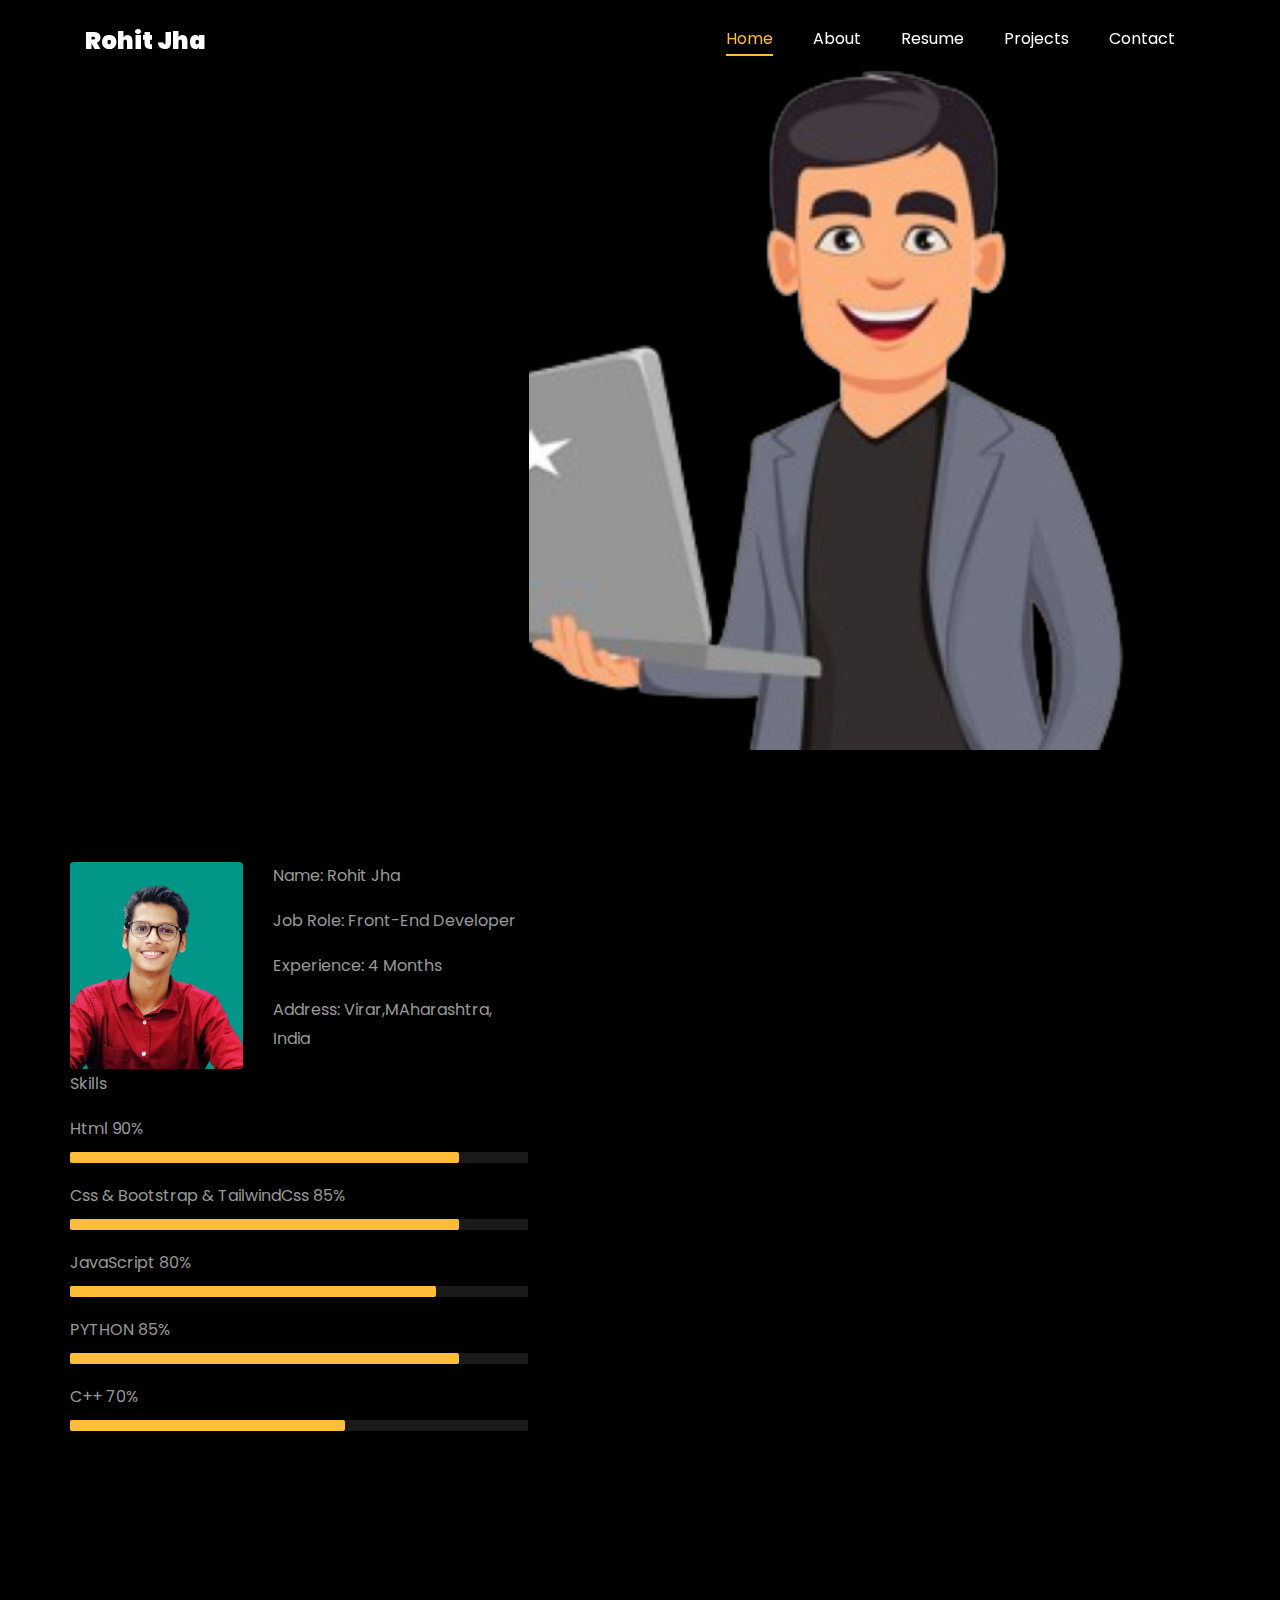
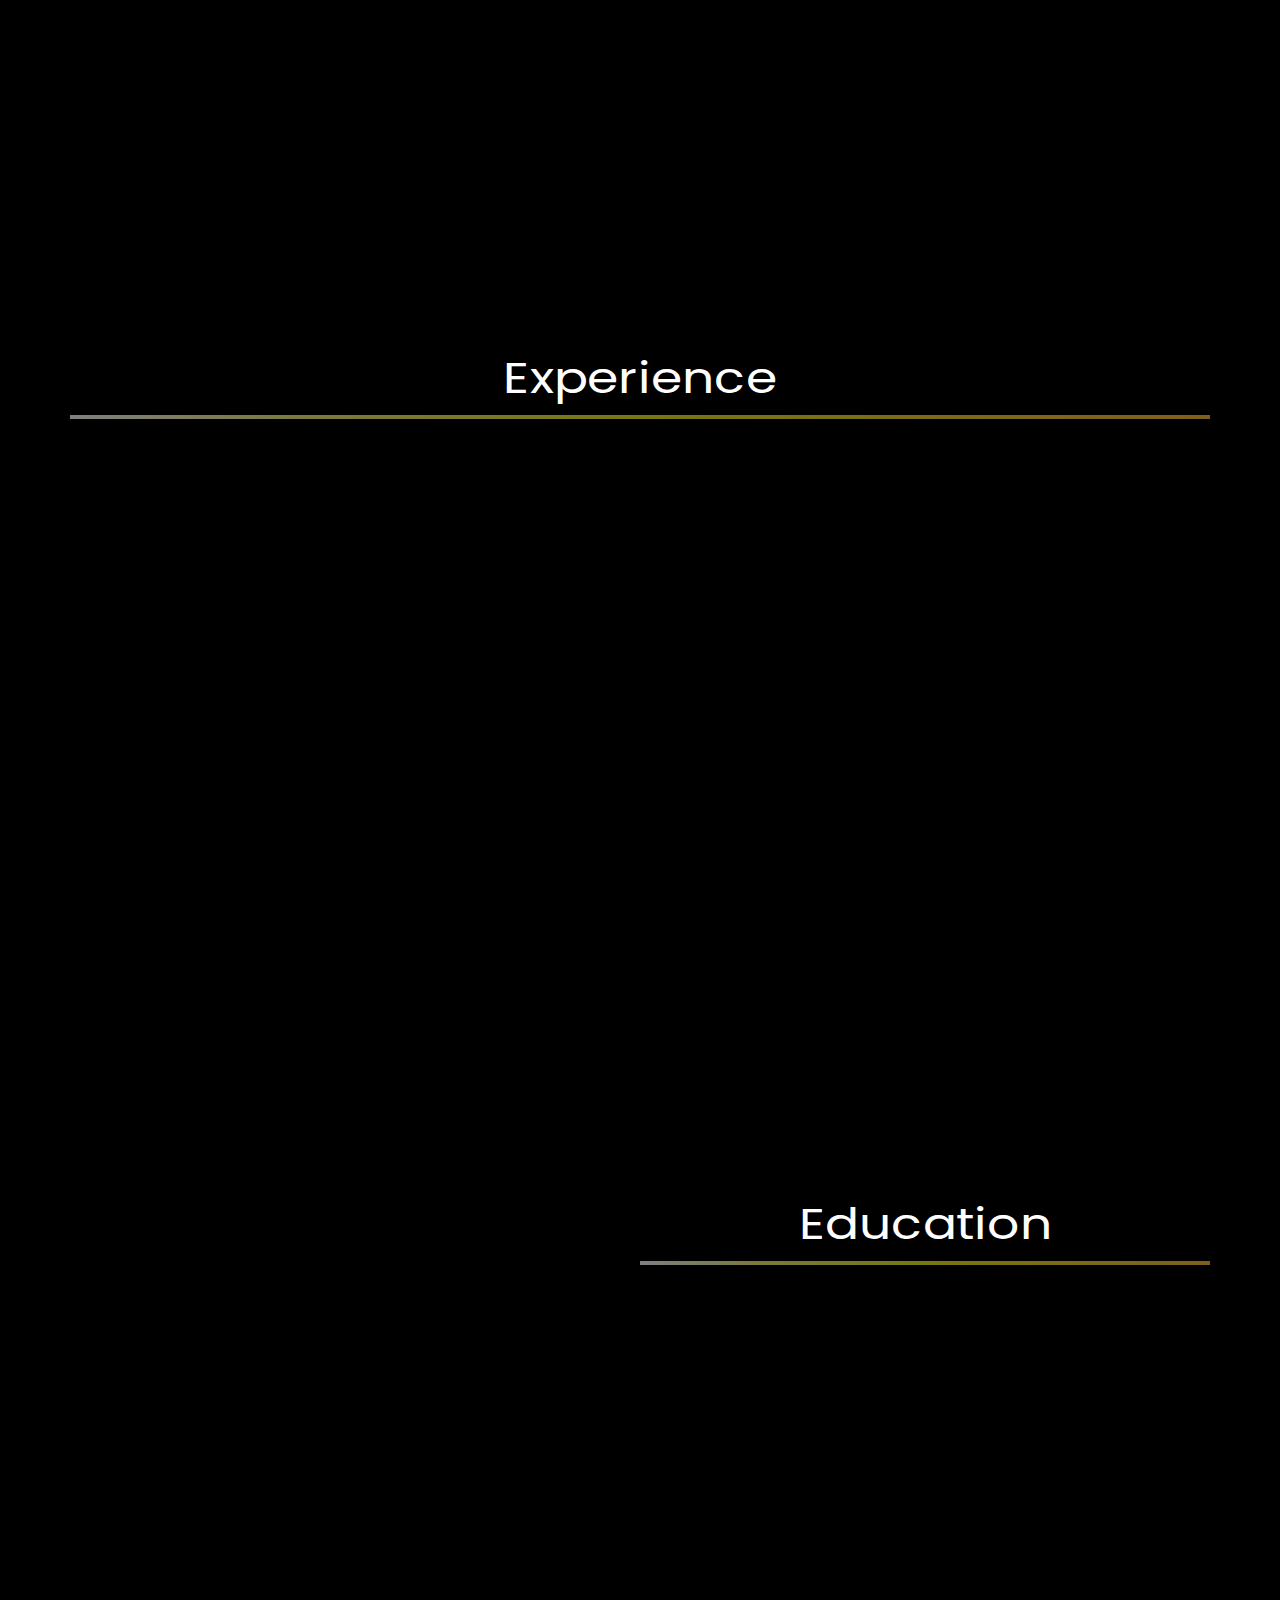
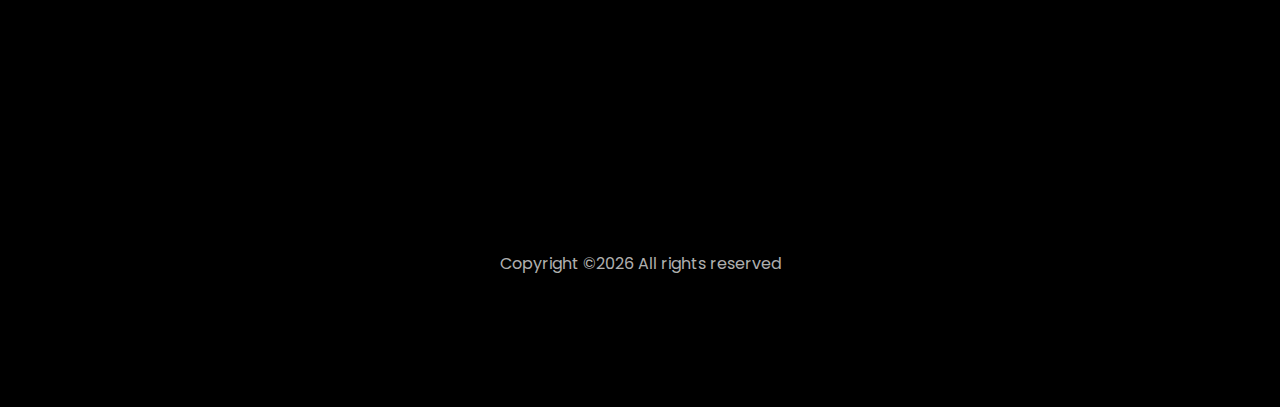
<file: index.html>
<!DOCTYPE html>
<html lang="en">
  <head>
    <title>Rohit Jha Portfolio</title>
    <meta charset="utf-8">
    <meta name="viewport" content="width=device-width, initial-scale=1, shrink-to-fit=no">
    
    <link href="https://fonts.googleapis.com/css?family=Poppins:100,200,300,400,500,600,700,800,900" rel="stylesheet">

    <link rel="stylesheet" href="css/open-iconic-bootstrap.min.css">
    <link rel="stylesheet" href="css/animate.css">
    
    <link rel="stylesheet" href="css/owl.carousel.min.css">
    <link rel="stylesheet" href="css/owl.theme.default.min.css">
    <link rel="stylesheet" href="css/magnific-popup.css">

    <link rel="stylesheet" href="css/aos.css">

    <link rel="stylesheet" href="css/ionicons.min.css">
    
    <link rel="stylesheet" href="css/flaticon.css">
    <link rel="stylesheet" href="css/icomoon.css">
    <link rel="stylesheet" href="css/style.css">



<style>

/*======================================
//--//-->   ABOUT
======================================*/

.about-mf .box-shadow-full {
  padding-top: 4rem;
  padding-bottom: 4rem;
}

.about-mf .about-img {
  margin-bottom: 2rem;
}

.about-mf .about-img img {
  margin-left: 10px;
}


.skill-mf .progress {
  /* background-color: #cde1f8; */
  margin: .5rem 0 1.2rem 0;
  border-radius: 0;
  height: .7rem;
}

.skill-mf .progress .progress-bar {
  height: .7rem;
  background-color: #ffbd39;
}


/* Animation styles */
#typing-animation {
  position: relative;
  font-size: 30px;
  font-weight: bold;
  color: rgb(255, 255, 255);
  overflow: hidden;
  white-space: nowrap;
  animation: typing 3s steps(20, end) infinite;
}

#typing-animation:before {
  content: "";
  /* position: absolute; */
  top: 0;
  left: 0;
  width: 0;
  height: 100%;
  background-color: #ccc;
  animation: typing-cursor 0.5s ease-in-out infinite;
}

@keyframes typing {
  from {
    width: 0;
  }
  to {
    width: 100%;
  }
}

@keyframes typing-cursor {
  from {
    width: 5px;
  }
  to {
    width: 0;
  }
}


/* project image zoom effect */

.zoom-effect {
  overflow: hidden;
  transition: transform 0.3s ease-out;
}

.zoom-effect:hover {
  transform: scale(1.1);
}


</style>


  </head>
  <body data-spy="scroll" data-target=".site-navbar-target" data-offset="300">
	  
	  
    <nav class="navbar navbar-expand-lg navbar-dark ftco_navbar ftco-navbar-light site-navbar-target" id="ftco-navbar">
	    <div class="container">
	      <a class="navbar-brand" href="index.html">Rohit Jha</a>
	      <button class="navbar-toggler js-fh5co-nav-toggle fh5co-nav-toggle" type="button" data-toggle="collapse" data-target="#ftco-nav" aria-controls="ftco-nav" aria-expanded="false" aria-label="Toggle navigation">
	        <span class="oi oi-menu"></span> Menu
	      </button>

	      <div class="collapse navbar-collapse" id="ftco-nav">
	        <ul class="navbar-nav nav ml-auto">
	          <li class="nav-item"><a href="#home-section" class="nav-link"><span>Home</span></a></li>
	          <li class="nav-item"><a href="#about-section" class="nav-link"><span>About</span></a></li>
	          <li class="nav-item"><a href="#resume-section" class="nav-link"><span>Resume</span></a></li>
	          <li class="nav-item"><a href="#project-section" class="nav-link"><span>Projects</span></a></li>
	          <li class="nav-item"><a href="#contact-section" class="nav-link"><span>Contact</span></a></li>
	        </ul>
	      </div>
	    </div>
	  </nav>
	  <section id="home-section" class="hero">
		  <div class="home-slider  owl-carousel">
	       <div class="slider-item ">
	      	<div class="overlay"></div>
	         <div class="container">
	          <div class="row d-md-flex no-gutters slider-text align-items-end justify-content-end" data-scrollax-parent="true">
	          	<div class="one-third js-fullheight order-md-last img" style="background-image:url(images/bg_1.png);">
	          	 <div class="overlay"></div>
	          	</div>
		          <div class="one-forth d-flex  align-items-center ftco-animate" data-scrollax=" properties: { translateY: '70%' }">
		          	<div class="text">
		          		<span class="subheading">Hello!</span>
			            <h1 class="mb-4 mt-3">I'm <span>Rohit Jha</span></h1>

						<!-- Element to contain animated typing -->
						<span id="typing-animation"></span>

						<script>

						// Initialize the typing animation
						const typingAnimationElement = document.getElementById('typing-animation');

						// Create an array of typing text
						const typingTexts = [
						'Student ',
						'Front-End Developer  ',
						// 'Teacher   ',
						];

						// Create a function to display the typing animation for a given text
						function playTypingAnimation(text) {
						// Loop through each character and add it to the element
						for (let i = 0; i < text.length; i++) {
							setTimeout(() => {
							typingAnimationElement.textContent += text[i];
							}, i * 200); // Increase the delay to slow down the typing animation
						}

						// Once the animation is complete, reset the text and start over
						setTimeout(() => {
							typingAnimationElement.textContent = '';
							playTypingAnimation(typingTexts[(typingTexts.indexOf(text) + 1) % typingTexts.length]);
						}, text.length * 200);
						}

						// Start the typing animation loop
						playTypingAnimation(typingTexts[0]);

						</script>

						<br>
						<br>
			            <h2>A Front-End Developer</h2>
						<!-- <h2 class="d-flex" style="margin-bottom: 0">With over 5 years of experience</h2> -->
						<!-- <br> -->
			            <!-- <p><a href="https://www.youtube.com/@RishabhMishraOfficial" class="btn btn-primary py-3 px-4">YouTube</a>  -->
							<a href="https://github.com/RJ7281" class="btn btn-white btn-outline-white py-3 px-4">My works</a></p>
		            </div>
		          </div>
	        	</div>
	        </div>
	      </div>
		</div>
    </section>



    <section class="ftco-about img ftco-section ftco-no-pb" id="about-section">
    	<div class="container">
			<div class="row">
				<div class="row d-flex align-items-stretch">
				<!-- <div class="row d-flex"> -->
					<div class="col-md-6 col-lg-5 d-flex">
						<div class="img-about img d-flex align-items-stretch">
							<div class="overlay">
								<div class="row">
									<div class="col-sm-6 col-md-5">
									  <div class="about-img">
										<img src="images/about-me.png" class="img-fluid rounded b-shadow-a" alt="">
									  </div>
									</div>
									<!-- Details next to profile image -->
									<div class="col-sm-6 col-md-7">
									  <div class="about-info">
										<p><span class="title-s">Name: </span> <span>Rohit Jha</span></p>
										<p><span class="title-s">Job Role: </span> <span>Front-End Developer</span></p>
										<p><span class="title-s">Experience: </span> <span> 4 Months</span></p>
										<p><span class="title-s">Address: </span> <span>Virar,MAharashtra, India</span></p>
									  </div>
									</div>
								  </div>

								<div class="skill-mf">
									<p class="title-s">Skills</p>
									<span>Html</span> <span class="pull-right">90%</span>
									<div class="progress">
										<div class="progress-bar" role="progressbar" style="width: 85%;" aria-valuenow="95" aria-valuemin="0"
											aria-valuemax="100"></div>
									</div>
									<span>Css & Bootstrap & TailwindCss</span> <span class="pull-right">85%</span>
									<div class="progress">
										<div class="progress-bar" role="progressbar" style="width: 85%;" aria-valuenow="95" aria-valuemin="0"
											aria-valuemax="100"></div>
									</div>
									<span>JavaScript</span> <span class="pull-right">80%</span>
									<div class="progress">
										<div class="progress-bar" role="progressbar" style="width: 80%;" aria-valuenow="95" aria-valuemin="0"
											aria-valuemax="100"></div>
									</div>
									<!-- <span>React</span> <span class="pull-right">70%</span>
									<div class="progress">
										<div class="progress-bar" role="progressbar" style="width: 70%;" aria-valuenow="95" aria-valuemin="0"
											aria-valuemax="100"></div>
									</div>
									<span>Nodejs</span> <span class="pull-right">70%</span>
									<div class="progress">
										<div class="progress-bar" role="progressbar" style="width: 70%;" aria-valuenow="95" aria-valuemin="0"
											aria-valuemax="100"></div>
									</div> -->
									
									<span>PYTHON</span> <span class="pull-right">85%</span>
									<div class="progress">
										<div class="progress-bar" role="progressbar" style="width: 85%" aria-valuenow="85" aria-valuemin="0"
											aria-valuemax="100"></div>
									</div>
									
									<span>C++</span> <span class="pull-right">70%</span>
									<div class="progress">
										<div class="progress-bar" role="progressbar" style="width: 60%" aria-valuenow="90" aria-valuemin="0"
											aria-valuemax="100"></div>
									</div>
									
									<!-- <span>Statistical Analysis</span> <span class="pull-right">85%</span>
									<div class="progress">
										<div class="progress-bar" role="progressbar" style="width: 85%" aria-valuenow="85" aria-valuemin="0"
											aria-valuemax="100"></div>
									</div> -->
									
									<!-- <span>Machine Learning</span> <span class="pull-right">80%</span>
									<div class="progress">
										<div class="progress-bar" role="progressbar" style="width: 80%" aria-valuenow="80" aria-valuemin="0"
											aria-valuemax="100"></div>
									</div> -->
								</div>
							</div>
						</div>
					</div>
					
					<div class="col-md-6 col-lg-7 pl-lg-5 pb-5">
						<div class="row justify-content-start pb-3">
							<div class="col-md-12 heading-section ftco-animate">
								
								<h1 class="big">About</h1>
								<h2 class="mb-4">About Me</h2>
								
								<p>I am a final year Computer Science student with a passion for leveraging technology to solve real-world problems. Throughout my academic journey, I've developed a strong foundation in programming languages such as Python, Html,Css,JavaScript, and C++, along with a keen understanding of data structures and algorithms and React and Nodejs.</p>
								<ul class="about-info mt-4 px-md-0 px-2">
									<li class="d-flex"><span>Profile:</span> <span>Front-End developed</span></li>
									<li class="d-flex"><span>Domain:</span> <span>Web-Development . Software Development</span></li>
									<li class="d-flex"><span>Education:</span> <span>Bachelor of Science In Computer Science</span></li>
									<li class="d-flex"><span>Language:</span> <span>English, Hindi , Marathi</span></li>
									<li class="d-flex"><span>Other Tools:</span> <span>Visual Study Code, Git &Github</span></li>
									<li class="d-flex"><span>Other Skills:</span> <span>Frameworks and Libraries,Version control ,React,Node. js,WPO; SEO</span></li>
									<li class="d-flex"><span>Interest:</span> <span>Bike Riding, Cricket, Teaching</span></li>
									
								</ul>
							</div>
						</div>


						<div class="counter-wrap ftco-animate d-flex mt-md-3">
							<div class="text">
								<p class="mb-4">
									<span class="number" data-number="20">0</span> <span>+</span>
									<span>&nbsp; Projects completed</span>
								</p>
								
							</div>
						</div>
					</div>
				</div>
			</div>
		</div>
    </section>



	
    <section class="ftco-section ftco-no-pb" id="resume-section">
    	<div class="container">
    		<div class="row justify-content-center pb-5">
          <div class="col-md-10 heading-section text-center ftco-animate">
          	<h1 class="big big-2">Resume</h1>
            <h2 class="mb-4">Resume</h2>
        <p> A Front-End Developer with entry-level experience specializing in Web-Development,Ui design,Html,and JavaScript and Adapt at identifying opportunities to enhance Front-End Design to improve the UX and Back-end to ensure website perform correctly </p>
          </div>
        </div>

		<div class="row">
			<h1 class="big-4">Experience</h1>
			<div class="underline"></div>
		</div>
		<br>
		
		<div class="row">
				<div class="col-md-6">
					<div class="resume-wrap ftco-animate">
						<span class="date">April 2024 -Current</span>
						<h2>Web Developer Intern</h2>
						<span class="position">">NULLCLASS EDTECH PRIVATE LIMITED</span>
						<p class="mt-4">BWS Was established in 2018 by a passionate team of freelancers primarily as a Web Development company . 
							<ul>
								<li>Business Web Solutions, we take pride in providing high-quality website design and development services to small businesses and shop owners in tier-2 and tier-3 cities.</li>
								<li>Developed time series forecasting models to predict sales and optimize marketing budgets, got model performance of 92%.</li>
								<li>Designed and executed A/B tests, performed rigorous statistical analysis. Led to 20% MoM increase in the conversion rate.</li>
							</ul>
						</p>
					</div>
					
				</div>
		
				<div class="col-md-6">
					<div class="resume-wrap ftco-animate">
						<span class="date"> 27FEB 2024  - 27MAR 2024</span>
						<h2> Front-End Developer</h2>
						<span class="position">Techplement</span>
						<p class="mt-4">Techplement is a Software Development and Services Company. 
							<ul>
								<li>Techplement is to deliver exceptional technology solutions that exceed expectations and catalyze success for our clients.</li>
								<li>Techplement Provide All Exclusive Services To Our Clients like Software Development, website Development, Cloud Compounding.</li>
								<li>Techplement vision is to be at the forefront of technological innovation, driving positive change and transforming the way businesses operate.</li>
							</ul>
						</p>
					</div>
					
<!-- 	<div class="col-md-6">
					<div class="resume-wrap ftco-animate">
						<span class="date">2023 December-2024 March</span>
						<h2>Full-stack Developer Intern</h2>
						<span class="position">Business Web Solutions</span>
						<p class="mt-4">BWS Was established in 2018 by a passionate team of freelancers primarily as a Web Development company . 
							<ul>
								<li>Business Web Solutions, we take pride in providing high-quality website design and development services to small businesses and shop owners in tier-2 and tier-3 cities.</li>
								<li>Developed time series forecasting models to predict sales and optimize marketing budgets, got model performance of 92%.</li>
								<li>Designed and executed A/B tests, performed rigorous statistical analysis. Led to 20% MoM increase in the conversion rate.</li>
							</ul>
						</p>
					</div>
					
				</div> -->

			
			<div class="col-md-6 text-center  ftco-animate">
				<p><a href="#" class="btn btn-primary   py-4 px-5">Intership Certifacte</a></p>
			</div>
		<br>
		<br>
<div class="row">
			<h1 class="big-4">Education</h1>
			<div class="underline"></div>
		</div>
		<br>
		
			<div class="row">
    			<div class="col-md-6">
    				<div class="resume-wrap ftco-animate">
    					<span class="date">2021-2024</span>
    					<h2>Bachelor of Computer Science</h2>
    					<span class="position">Sangai International University</span>
    					<p class="mt-4">Grade: First class distinction.</p>
    				</div>
    			</div>

    			<div class="col-md-6">
    				<div class="resume-wrap ftco-animate">
    					<span class="date">2018-2020</span>
    					<h2>Diploma in Pharmacy</h2>
    					<span class="position">Shree Krishna College Of Pharmacy</span>
    					<p class="mt-4">Grade: First class distinction.</p>
    				</div>
				</div>
    		</div>
    			<div class="col-md-6">
    				<div class="resume-wrap ftco-animate">
    					<span class="date">2015-2017</span>
    					<h2>Higher Secondary School in Computer Science</h2>
    					<span class="position">R.D National College</span>
    					<p class="mt-4">Grade: Second class distinction.</p>
    				</div>
				</div>
    		</div>

    		<div class="row justify-content-center mt-5">
    			<div class="col-md-6 text-center ftco-animate">

    			</div>
    		</div>
    	</div>
    </section>


	  <div class="col-md-6 text-center ftco-animate">
		<p><a href="#" class="btn btn-primary  py-4 px-5">Download CV</a></p>
	</div>
<!-- 
   
	  <div class="ftco-section ftco-hireme img margin-top" style="background-image: url(images/bg_1.jpg)">
			<!-- <div class="container"> -->
				<div class="row justify-content-center">
					<div class="col-md-7 ftco-animate text-center">
						<h2>Projects on<span> Github  </span> </h2>
						
						<br>
						<p><a href="https://github.com/RJ7281" class="btn btn-primary py-3 px-5">GitHub</a></p>
						</div>
					</div>
				</div>
			<!-- </div> -->
		</div>
	</section>



    <section class="ftco-section contact-section ftco-no-pb" id="contact-section">
      <div class="container">
      	<div class="row justify-content-center mb-5 pb-3">
          <div class="col-md-7 heading-section text-center ftco-animate">
            <h1 class="big big-2">Contact</h1>
            <h2 class="mb-4">Contact Me</h2>
            <p>Below are the details to reach out to me!</p>
          </div>
        </div>

        <div class="row d-flex contact-info mb-5">
          <div class="col-md-6 col-lg-3 d-flex ftco-animate">
          	<div class="align-self-stretch box p-4 text-center">
          		<div class="icon d-flex align-items-center justify-content-center">
          			<span class="icon-map-signs"></span>
          		</div>
          		<h3 class="mb-4">Address</h3>
	            <p>Virar,MAharashtra, India</p>
	          </div>
          </div>
          <div class="col-md-6 col-lg-3 d-flex ftco-animate">
          	<div class="align-self-stretch box p-4 text-center">
          		<div class="icon d-flex align-items-center justify-content-center">
          			<span class="icon-phone2"></span>
          		</div>
          		<h3 class="mb-4">Contact Number</h3>
	            <p><a href="Mob://8767997515">+91 8767997515</a></p>
	          </div>
          </div>
          <div class="col-md-6 col-lg-3 d-flex ftco-animate">
          	<div class="align-self-stretch box p-4 text-center">
          		<div class="icon d-flex align-items-center justify-content-center">
          			<span class="icon-paper-plane"></span>
          		</div>
          		<h3 class="mb-4">Email Address</h3>
	            <p><a href="rkjha7281@gmail.com">rkjha7281@gmail.com</a></p>
	          </div>
          </div>
          <div class="col-md-6 col-lg-3 d-flex ftco-animate">
          	<div class="align-self-stretch box p-4 text-center">
          		<div class="icon d-flex align-items-center justify-content-center">
          			<span class="icon-globe"></span>
          		</div>
          		<h3 class="mb-4">Download Resume</h3>
	            <p><a href="#">resumelink</a></p>
	          </div>
          </div>

		  <div class="container">
			<br>
			<br>
			<div class="row justify-content-center">
				<div class="col-md-7 ftco-animate text-center">
					<h2>Have a<span> Question?  </span> <a href="contact.html" class="btn btn-primary py-3 px-5">Click Here</a> </h2>
				</div>
			</div>
				<br>
					<ul class="ftco-footer-social list-unstyled d-flex justify-content-center align-items-center mb-0">
					  <!-- <li class="ftco-animate normal-txt">Find me on  </li>
					  <li class="ftco-animate"><a href="https://www.youtube.com/@RishabhMishraOfficial"><span class="icon-youtube"></span></a></li> -->
					  <li class="ftco-animate"><a href="www.linkedin.com/in/rohit-jha7281/"><span class="icon-linkedin"></span></a></li>  
					  <li class="ftco-animate"><a href="https://twitter.com/rishabhnmishra"><span class="icon-twitter"></span></a></li>
					  <!-- <li class="ftco-animate"><a href="https://twitter.com/rishabhnmishra"><span class="icon-facebook"></span></a></li>
				      <li class="ftco-animate"><a href="https://www.instagram.com/rishabhnmishra/"><span class="icon-instagram"></span></a></li> -->
					</ul>
				<br>
		   </div>
   </div>
 </section>


 
	
    <footer class="ftco-footer ftco-section">
		<div class="container">
		  <div class="row">
			<div class="col-md-12 text-center">
  
			  <p><!-- Link back to Colorlib can't be removed. Template is licensed under CC BY 3.0. -->
	Copyright &copy;<script>document.write(new Date().getFullYear());</script> All rights reserved 
	<!-- Link back to Colorlib can't be removed. Template is licensed under CC BY 3.0. --></p>
			</div>
		  </div>
		</div>
	  </footer>


  <!-- loader -->
  <div id="ftco-loader" class="show fullscreen"><svg class="circular" width="48px" height="48px"><circle class="path-bg" cx="24" cy="24" r="22" fill="none" stroke-width="4" stroke="#eeeeee"/><circle class="path" cx="24" cy="24" r="22" fill="none" stroke-width="4" stroke-miterlimit="10" stroke="#F96D00"/></svg></div>


  <script src="js/jquery.min.js"></script>
  <script src="js/jquery-migrate-3.0.1.min.js"></script>
  <script src="js/popper.min.js"></script>
  <script src="js/bootstrap.min.js"></script>
  <script src="js/jquery.easing.1.3.js"></script>
  <script src="js/jquery.waypoints.min.js"></script>
  <script src="js/jquery.stellar.min.js"></script>
  <script src="js/owl.carousel.min.js"></script>
  <script src="js/jquery.magnific-popup.min.js"></script>
  <script src="js/aos.js"></script>
  <script src="js/jquery.animateNumber.min.js"></script>
  <script src="js/scrollax.min.js"></script>
  
  <script src="js/main.js"></script>
    
  </body>
</html>
</file>
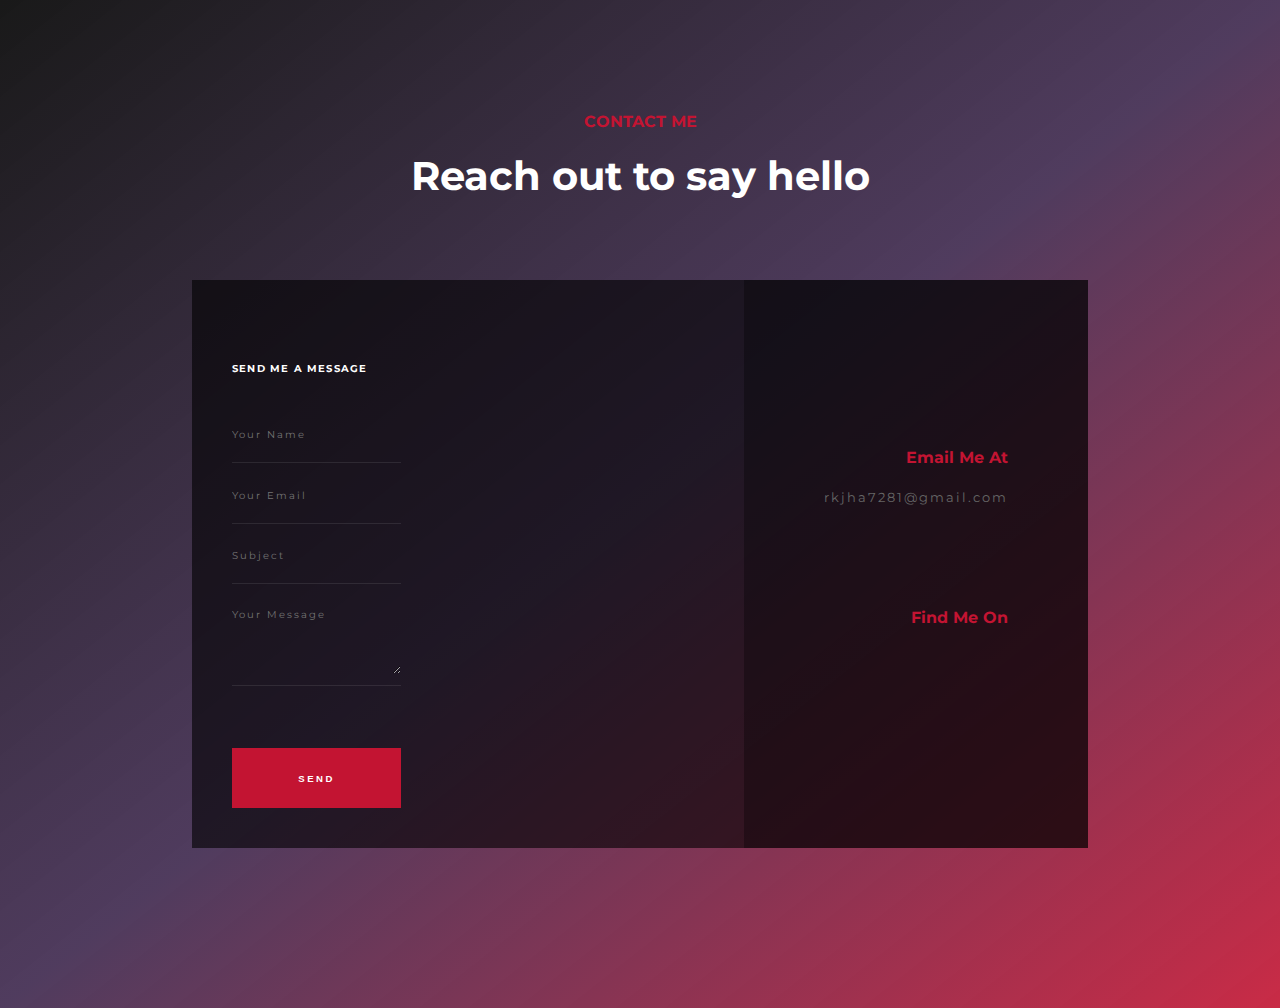
<file: contact.html>
<!DOCTYPE html>
<html lang="en">
<head>
    <meta charset="UTF-8">
    <meta name="viewport" content="width=device-width, initial-scale=1.0">
   <link rel="stylesheet" href="contact.css">
    <title>Contact</title>
</head>
<body>
    

<section class="contact">
    <div class="contact-header">
      <h3 id="co-title">Contact Me</h3>
      <h1 id="co-text">Reach out to say hello</h1>
    </div>
    
    <div class="contact-content">
      <div class="contact-form">
        <h3 id="form-title">Send me a message</h3>
      <form action="mailto:rkjha7281@gmail.com" method="post" enctype="text/plain">
        <fieldset>
          <div class="form-field">
            <input name="name" type="text" id="name" placeholder="Your Name"></input>
          </div>
        <div class="form-field">
            <input name="email" type="email" id="email" placeholder="Your Email"></input>
          </div>
        <div class="form-field">
            <input name="Subject" type="text" id="subject" placeholder="Subject"></input>
          </div>
      <div class="form-field">
            <textarea name="message" type="text" id="message" placeholder="Your Message"></textarea>
          </div>
        </fieldset>
    <input id="form-btn" type="submit" value="send">
      </form>
  </div>
    
      <div class="contact-info">
        <h3>Email Me At </h3>
        <a href="mailto:rkjha7281@gmail.com"><p>rkjha7281@gmail.com</p></a>
        <h3>Find Me On </h3>
        <div class="contact-links">
          <a><i class="fab fa-linkedin"></i></a>
          <a><i class="fab fa-github"></i></a>
        </div>
      </div>
      </div>
  </section>
</body>
</html>
</file>
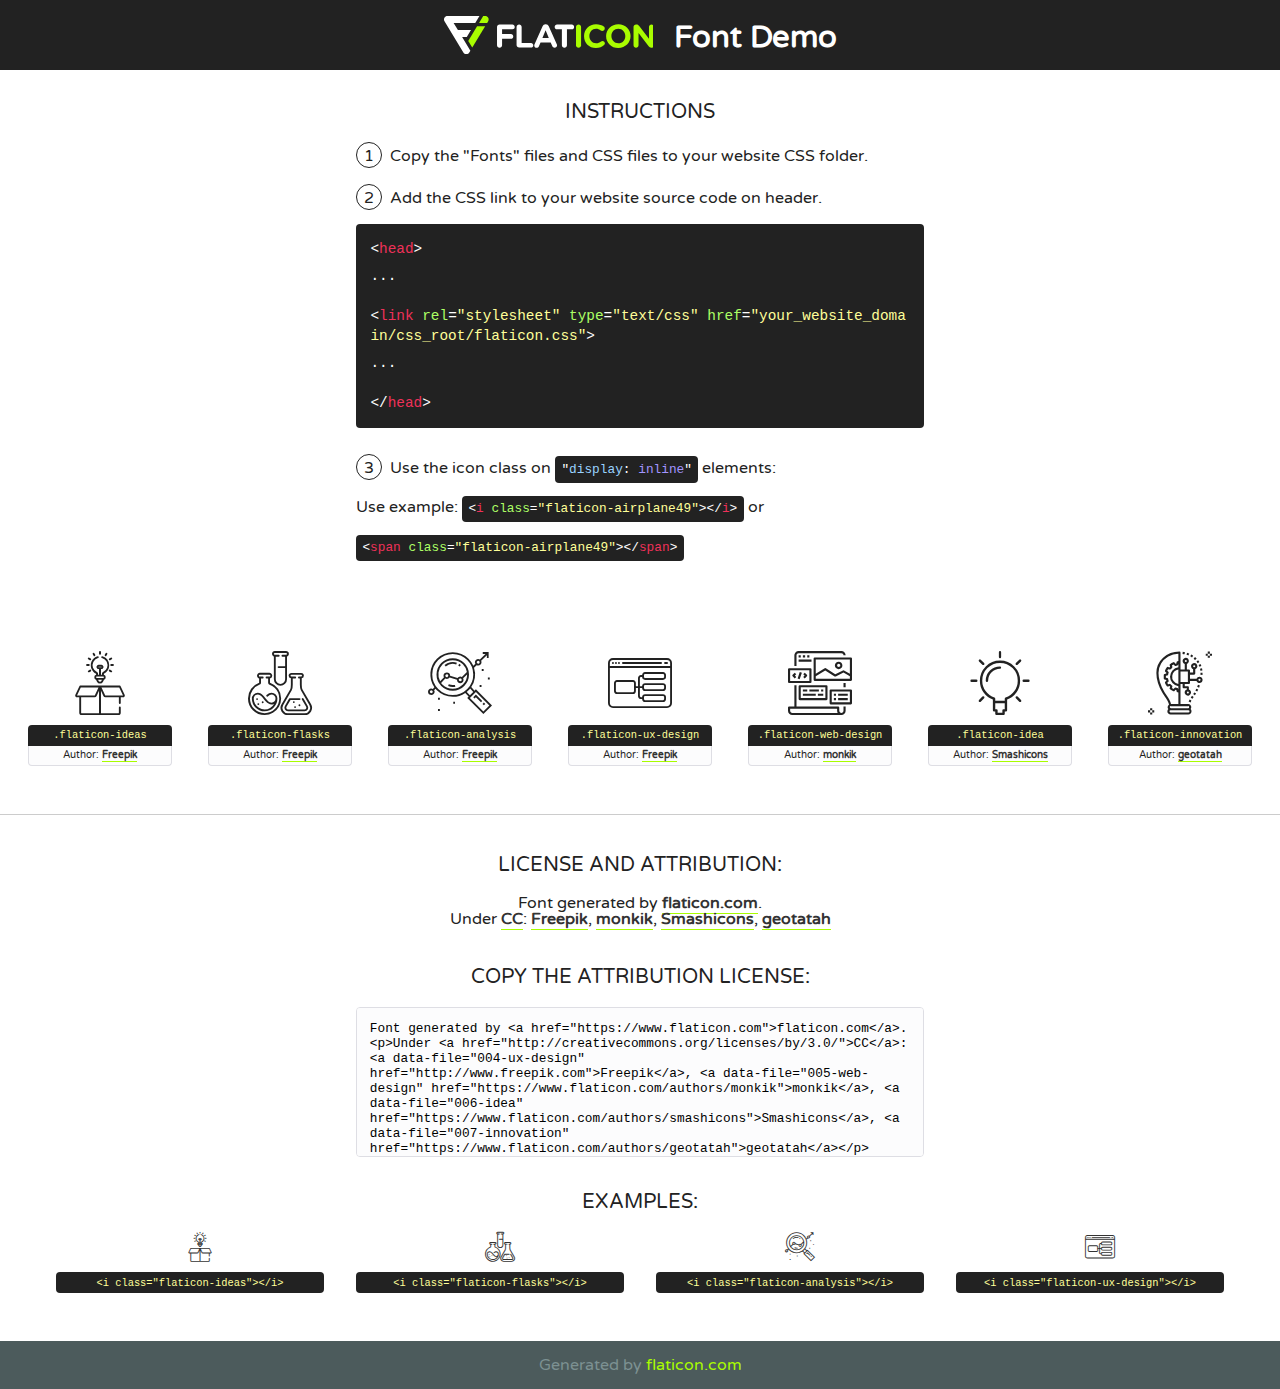
<file: fonts/flaticon/font/flaticon.html>
<!DOCTYPE html>
<!--
  Flaticon icon font: Flaticon
  Creation date: 20/03/2019 02:18
-->
<html>
<!DOCTYPE html>
<html>

<head>
    <title>Flaticon WebFont</title>
    <link href="http://fonts.googleapis.com/css?family=Varela+Round" rel="stylesheet" type="text/css" />
    <link rel="stylesheet" type="text/css" href="flaticon.css">
    <meta charset="UTF-8">
    <style>
    html, body, div, span, applet, object, iframe,
    h1, h2, h3, h4, h5, h6, p, blockquote, pre,
    a, abbr, acronym, address, big, cite, code,
    del, dfn, em, img, ins, kbd, q, s, samp,
    small, strike, strong, sub, sup, tt, var,
    b, u, i, center,
    dl, dt, dd, ol, ul, li,
    fieldset, form, label, legend,
    table, caption, tbody, tfoot, thead, tr, th, td,
    article, aside, canvas, details, embed, 
    figure, figcaption, footer, header, hgroup, 
    menu, nav, output, ruby, section, summary,
    time, mark, audio, video {
        margin: 0;
        padding: 0;
        border: 0;
        font-size: 100%;
        font: inherit;
        vertical-align: baseline;
    }
    /* HTML5 display-role reset for older browsers */
    article, aside, details, figcaption, figure, 
    footer, header, hgroup, menu, nav, section {
        display: block;
    }
    body {
        line-height: 1;
    }
    ol, ul {
        list-style: none;
    }
    blockquote, q {
        quotes: none;
    }
    blockquote:before, blockquote:after,
    q:before, q:after {
        content: '';
        content: none;
    }
    table {
        border-collapse: collapse;
        border-spacing: 0;
    }
    body {
        font-family: 'Varela Round', Helvetica, Arial, sans-serif;
        font-size: 16px;
        color: #222;
    }
    a {
        color: #333;
        border-bottom: 1px solid #a9fd00;
        font-weight: bold;
        text-decoration: none;
    }
    * {
        -moz-box-sizing: border-box;
        -webkit-box-sizing: border-box;
        box-sizing: border-box;
        margin: 0;
        padding: 0;
    }
    [class^="flaticon-"]:before, [class*=" flaticon-"]:before, [class^="flaticon-"]:after, [class*=" flaticon-"]:after {
        font-family: Flaticon;
        font-size: 30px;
        font-style: normal;
        margin-left: 20px;
        color: #333;
    }
    .wrapper {
        max-width: 600px;
        margin: auto;
        padding: 0 1em;
    }
    .title {
        font-size: 1.25em;
        text-align: center;
        margin-bottom: 1em;
        text-transform: uppercase;
    }
    header {
        text-align: center;
        background-color: #222;
        color: #fff;
        padding: 1em;
    }
    header .logo {
        width: 210px;
        height: 38px;
        display: inline-block;
        vertical-align: middle;
        margin-right: 1em;
        border: none;
    }
    header strong {
        font-size: 1.95em;
        font-weight: bold;
        vertical-align: middle;
        margin-top: 5px;
        display: inline-block;
    }
    .demo {
        margin: 2em auto;
        line-height: 1.25em;
    }
    .demo ul li {
        margin-bottom: 1em;
    }
    .demo ul li .num {
        color: #222;
        border-radius: 20px;
        display: inline-block;
        width: 26px;
        padding: 3px;
        height: 26px;
        text-align: center;
        margin-right: 0.5em;
        border: 1px solid #222;
    }
    .demo ul li code {
        background-color: #222;
        border-radius: 4px;
        padding: 0.25em 0.5em;
        display: inline-block;
        color: #fff;
        font-family: Consolas,Monaco,Lucida Console,Liberation Mono,DejaVu Sans Mono,Bitstream Vera Sans Mono,Courier New, monospace;
        font-weight: lighter;
        margin-top: 1em;
        font-size: 0.8em;
        word-break: break-all;
    }
    .demo ul li code.big {
        padding: 1em;
        font-size: 0.9em;
    }
    .demo ul li code .red {
        color: #EF3159;
    }
    .demo ul li code .green {
        color: #ACFF65;
    }
    .demo ul li code .yellow {
        color: #FFFF99;
    }
    .demo ul li code .blue {
        color: #99D3FF;
    }
    .demo ul li code .purple {
        color: #A295FF;
    }
    .demo ul li code .dots {
        margin-top: 0.5em;
        display: block;
    }
    #glyphs {
        border-bottom: 1px solid #ccc;
        padding: 2em 0;
        text-align: center;
    }
    .glyph {
        display: inline-block;
        width: 9em;
        margin: 1em;
        text-align: center;
        vertical-align: top;
        background: #FFF;
    }
    .glyph .glyph-icon {
        padding: 10px;
        display: block;
        font-family:"Flaticon";
        font-size: 64px;
        line-height: 1;
    }
    .glyph .glyph-icon:before {
        font-size: 64px;
        color: #222;
        margin-left: 0;
    }
    .class-name {
        font-size: 0.65em;
        background-color: #222;
        color: #fff;
        border-radius: 4px 4px 0 0;
        padding: 0.5em;
        color: #FFFF99;
        font-family: Consolas,Monaco,Lucida Console,Liberation Mono,DejaVu Sans Mono,Bitstream Vera Sans Mono,Courier New, monospace;
    }
    .author-name {
        font-size: 0.6em;
        background-color: #fcfcfd;
        border: 1px solid #DEDEE4;
        border-top: 0;
        border-radius: 0 0 4px 4px;
        padding: 0.5em;
    }
    .class-name:last-child {
        font-size: 10px;
        color:#888;
    }
    .class-name:last-child a {
        font-size: 10px;
        color:#555;
    }
    .class-name:last-child a:hover {
        color:#a9fd00;
    }
    .glyph > input {
        display: block;
        width: 100px;
        margin: 5px auto;
        text-align: center;
        font-size: 12px;
        cursor: text;
    }
    .glyph > input.icon-input {
        font-family:"Flaticon";
        font-size: 16px;
        margin-bottom: 10px;
    }
    .attribution .title {
        margin-top: 2em;
    }
    .attribution textarea {
        background-color: #fcfcfd;
        padding: 1em;
        border: none;
        box-shadow: none;
        border: 1px solid #DEDEE4;
        border-radius: 4px;
        resize: none;
        width: 100%;
        height: 150px;
        font-size: 0.8em;
        font-family: Consolas,Monaco,Lucida Console,Liberation Mono,DejaVu Sans Mono,Bitstream Vera Sans Mono,Courier New, monospace;
        -webkit-appearance: none;
    }
    .iconsuse {
        margin: 2em auto;
        text-align: center;
        max-width: 1200px;
    }
    .iconsuse:after {
        content: '';
        display: table;
        clear: both;
    }
    .iconsuse .image {
        float: left;
        width: 25%;
        padding: 0 1em;
    }
    .iconsuse .image p {
        margin-bottom: 1em;
    }
    .iconsuse .image span {
        display: block;
        font-size: 0.65em;
        background-color: #222;
        color: #fff;
        border-radius: 4px;
        padding: 0.5em;
        color: #FFFF99;
        margin-top: 1em;
        font-family: Consolas,Monaco,Lucida Console,Liberation Mono,DejaVu Sans Mono,Bitstream Vera Sans Mono,Courier New, monospace;
    }
    #footer {
        text-align: center;
        background-color: #4C5B5C;
        color: #7c9192;
        padding: 1em;
    }
    #footer a {
        border: none;
        color: #a9fd00;
        font-weight: normal;
    }
    @media (max-width: 960px) {
        .iconsuse .image {
            width: 50%;
        }
    }
    @media (max-width: 560px) {
        .iconsuse .image {
            width: 100%;
        }
    }
    </style>
</head>

<body class="characters-off">

    <header>
        <a href="https://www.flaticon.com" target="_blank" class="logo">
            <svg version="1.1" xmlns="http://www.w3.org/2000/svg" xmlns:xlink="http://www.w3.org/1999/xlink" xmlns:a="http://ns.adobe.com/AdobeSVGViewerExtensions/3.0/" viewBox="0 0 560.875 102.036" enable-background="new 0 0 560.875 102.036" xml:space="preserve">
                <defs>
                </defs>
                <g>
                    <g class="letters">
                        <path fill="#ffffff" d="M141.596,29.675c0-3.777,2.985-6.767,6.764-6.767h34.438c3.426,0,6.15,2.728,6.15,6.15
                        c0,3.43-2.724,6.149-6.15,6.149h-27.674v13.091h23.719c3.429,0,6.151,2.724,6.151,6.15c0,3.43-2.723,6.149-6.151,6.149h-23.719
                        v17.574c0,3.773-2.986,6.761-6.764,6.761c-3.779,0-6.764-2.989-6.764-6.761V29.675z"></path>
                        <path fill="#ffffff" d="M193.844,29.149c0-3.781,2.985-6.767,6.764-6.767c3.776,0,6.763,2.985,6.763,6.767v42.957h25.039
                        c3.426,0,6.149,2.726,6.149,6.153c0,3.425-2.723,6.15-6.149,6.15h-31.802c-3.779,0-6.764-2.986-6.764-6.768V29.149z"></path>
                        <path fill="#ffffff" d="M241.891,75.71l21.438-48.407c1.492-3.341,4.215-5.357,7.906-5.357h0.792
                        c3.686,0,6.323,2.017,7.815,5.357l21.439,48.407c0.436,0.967,0.701,1.845,0.701,2.723c0,3.602-2.809,6.501-6.414,6.501
                        c-3.161,0-5.269-1.845-6.499-4.655l-4.132-9.661h-27.059l-4.301,10.102c-1.144,2.631-3.426,4.214-6.237,4.214
                        c-3.517,0-6.24-2.81-6.24-6.325C241.1,77.64,241.451,76.677,241.891,75.71z M279.932,58.666l-8.521-20.297l-8.526,20.297H279.932
                        z"></path>
                        <path fill="#ffffff" d="M314.864,35.387H301.86c-3.429,0-6.239-2.813-6.239-6.238c0-3.429,2.811-6.24,6.239-6.24h39.533
                        c3.426,0,6.237,2.811,6.237,6.24c0,3.425-2.811,6.238-6.237,6.238h-13.001v42.785c0,3.773-2.99,6.761-6.764,6.761
                        c-3.779,0-6.764-2.989-6.764-6.761V35.387z"></path>
                        <path fill="#A9FD00" d="M352.615,29.149c0-3.781,2.985-6.767,6.767-6.767c3.774,0,6.761,2.985,6.761,6.767v49.024
                        c0,3.773-2.987,6.761-6.761,6.761c-3.781,0-6.767-2.989-6.767-6.761V29.149z"></path>
                        <path fill="#A9FD00" d="M374.132,53.836v-0.179c0-17.481,13.178-31.801,32.065-31.801c9.22,0,15.459,2.458,20.557,6.238
                        c1.402,1.054,2.637,2.985,2.637,5.357c0,3.692-2.985,6.59-6.681,6.59c-1.845,0-3.071-0.702-4.044-1.319
                        c-3.776-2.813-7.729-4.393-12.562-4.393c-10.364,0-17.831,8.611-17.831,19.154v0.173c0,10.542,7.291,19.329,17.831,19.329
                        c5.715,0,9.492-1.756,13.359-4.834c1.049-0.874,2.458-1.491,4.039-1.491c3.429,0,6.325,2.813,6.325,6.236
                        c0,2.106-1.056,3.78-2.282,4.834c-5.539,4.834-12.036,7.733-21.878,7.733C387.572,85.464,374.132,71.493,374.132,53.836z"></path>
                        <path fill="#A9FD00" d="M433.009,53.836v-0.179c0-17.481,13.79-31.801,32.766-31.801c18.981,0,32.592,14.143,32.592,31.628v0.173
                        c0,17.483-13.785,31.807-32.769,31.807C446.625,85.464,433.009,71.32,433.009,53.836z M484.224,53.836v-0.179
                        c0-10.539-7.725-19.326-18.626-19.326c-10.893,0-18.449,8.611-18.449,19.154v0.173c0,10.542,7.73,19.329,18.626,19.329
                        C476.676,72.986,484.224,64.378,484.224,53.836z"></path>
                        <path fill="#A9FD00" d="M506.233,29.321c0-3.774,2.99-6.763,6.767-6.763h1.401c3.252,0,5.183,1.583,7.029,3.953l26.093,34.265
                        V29.059c0-3.692,2.99-6.677,6.681-6.677c3.683,0,6.671,2.985,6.671,6.677v48.934c0,3.78-2.987,6.765-6.764,6.765h-0.436
                        c-3.257,0-5.188-1.581-7.034-3.953l-27.056-35.492v32.944c0,3.687-2.985,6.676-6.678,6.676c-3.683,0-6.673-2.989-6.673-6.676
                        V29.321z"></path>
                    </g>
                    <g class="insignia">
                        <path fill="#ffffff" d="M48.372,56.137h12.517l11.156-18.537H37.186L25.688,18.539h57.825L94.668,0H9.271
                        C5.925,0,2.842,1.801,1.198,4.716c-1.644,2.907-1.593,6.482,0.134,9.343l50.38,83.501c1.678,2.781,4.689,4.476,7.938,4.476
                        c3.246,0,6.257-1.695,7.935-4.476l2.898-4.804L48.372,56.137z"></path>
                        <g class="i">
                            <path fill="#A9FD00" d="M93.575,18.539h0.031v0.004l21.652,0.004l2.705-4.488c1.727-2.861,1.778-6.436,0.133-9.343
                            C116.454,1.801,113.371,0,110.026,0h-5.294L93.575,18.539z"></path>
                            <polygon fill="#A9FD00" points="88.291,27.356 64.725,66.486 75.519,84.404 109.942,27.356"></polygon>
                        </g>
                    </g>
                </g>
            </svg>
        </a>
        <strong>Font Demo</strong>
    </header>


    <section class="demo wrapper">

        <p class="title">Instructions</p>

        <ul>
            <li>
                <span class="num">1</span>Copy the "Fonts" files and CSS files to your website CSS folder.
            </li>
            <li>
                <span class="num">2</span>Add the CSS link to your website source code on header.
                <code class="big">
                    &lt;<span class="red">head</span>&gt;
                    <br/><span class="dots">...</span>
                    <br/>&lt;<span class="red">link</span> <span class="green">rel</span>=<span class="yellow">"stylesheet"</span> <span class="green">type</span>=<span class="yellow">"text/css"</span> <span class="green">href</span>=<span class="yellow">"your_website_domain/css_root/flaticon.css"</span>&gt;
                    <br/><span class="dots">...</span>
                    <br/>&lt;/<span class="red">head</span>&gt;
                </code>
            </li>

            <li>
                <p>
                    <span class="num">3</span>Use the icon class on <code>"<span class="blue">display</span>:<span class="purple"> inline</span>"</code> elements:
                    <br />
                    Use example: <code>&lt;<span class="red">i</span> <span class="green">class</span>=<span class="yellow">&quot;flaticon-airplane49&quot;</span>&gt;&lt;/<span class="red">i</span>&gt;</code> or <code>&lt;<span class="red">span</span> <span class="green">class</span>=<span class="yellow">&quot;flaticon-airplane49&quot;</span>&gt;&lt;/<span class="red">span</span>&gt;</code>
            </li>
        </ul>

    </section>




   <section id="glyphs">          
    
      
        <div class="glyph"><div class="glyph-icon flaticon-ideas"></div>
            <div class="class-name">.flaticon-ideas</div>
            <div class="author-name">Author: <a data-file="001-ideas" href="http://www.freepik.com">Freepik</a> </div> 
        </div>        
        
        <div class="glyph"><div class="glyph-icon flaticon-flasks"></div>
            <div class="class-name">.flaticon-flasks</div>
            <div class="author-name">Author: <a data-file="002-flasks" href="http://www.freepik.com">Freepik</a> </div> 
        </div>        
        
        <div class="glyph"><div class="glyph-icon flaticon-analysis"></div>
            <div class="class-name">.flaticon-analysis</div>
            <div class="author-name">Author: <a data-file="003-analysis" href="http://www.freepik.com">Freepik</a> </div> 
        </div>        
        
        <div class="glyph"><div class="glyph-icon flaticon-ux-design"></div>
            <div class="class-name">.flaticon-ux-design</div>
            <div class="author-name">Author: <a data-file="004-ux-design" href="http://www.freepik.com">Freepik</a> </div> 
        </div>        
        
        <div class="glyph"><div class="glyph-icon flaticon-web-design"></div>
            <div class="class-name">.flaticon-web-design</div>
            <div class="author-name">Author: <a data-file="005-web-design" href="https://www.flaticon.com/authors/monkik">monkik</a> </div> 
        </div>        
        
        <div class="glyph"><div class="glyph-icon flaticon-idea"></div>
            <div class="class-name">.flaticon-idea</div>
            <div class="author-name">Author: <a data-file="006-idea" href="https://www.flaticon.com/authors/smashicons">Smashicons</a> </div> 
        </div>        
        
        <div class="glyph"><div class="glyph-icon flaticon-innovation"></div>
            <div class="class-name">.flaticon-innovation</div>
            <div class="author-name">Author: <a data-file="007-innovation" href="https://www.flaticon.com/authors/geotatah">geotatah</a> </div> 
        </div>        
        

    </section>



    <section class="attribution wrapper"   style="text-align:center;">

      <div class="title">License and attribution:</div><div class="attrDiv">Font generated by <a href="https://www.flaticon.com">flaticon.com</a>. <div><p>Under <a href="http://creativecommons.org/licenses/by/3.0/">CC</a>: <a data-file="004-ux-design" href="http://www.freepik.com">Freepik</a>, <a data-file="005-web-design" href="https://www.flaticon.com/authors/monkik">monkik</a>, <a data-file="006-idea" href="https://www.flaticon.com/authors/smashicons">Smashicons</a>, <a data-file="007-innovation" href="https://www.flaticon.com/authors/geotatah">geotatah</a></p>  </div>
      </div>
      <div class="title">Copy the Attribution License:</div>

    <textarea onclick="this.focus();this.select();">Font generated by &lt;a href=&quot;https://www.flaticon.com&quot;&gt;flaticon.com&lt;/a&gt;. <p>Under <a href="http://creativecommons.org/licenses/by/3.0/">CC</a>: <a data-file="004-ux-design" href="http://www.freepik.com">Freepik</a>, <a data-file="005-web-design" href="https://www.flaticon.com/authors/monkik">monkik</a>, <a data-file="006-idea" href="https://www.flaticon.com/authors/smashicons">Smashicons</a>, <a data-file="007-innovation" href="https://www.flaticon.com/authors/geotatah">geotatah</a></p>  
     </textarea>

    </section>

    <section class="iconsuse">

          <div class="title">Examples:</div>            
             
            <div class="image">
                <p>
                    <i class="glyph-icon flaticon-ideas"></i> 
                    <span>&lt;i class=&quot;flaticon-ideas&quot;&gt;&lt;/i&gt;</span>
                </p>
            </div>
            
            <div class="image">
                <p>
                    <i class="glyph-icon flaticon-flasks"></i> 
                    <span>&lt;i class=&quot;flaticon-flasks&quot;&gt;&lt;/i&gt;</span>
                </p>
            </div>
            
            <div class="image">
                <p>
                    <i class="glyph-icon flaticon-analysis"></i> 
                    <span>&lt;i class=&quot;flaticon-analysis&quot;&gt;&lt;/i&gt;</span>
                </p>
            </div>
            
            <div class="image">
                <p>
                    <i class="glyph-icon flaticon-ux-design"></i> 
                    <span>&lt;i class=&quot;flaticon-ux-design&quot;&gt;&lt;/i&gt;</span>
                </p>
            </div>
                       
        </div>
                            
    </section>

<div id="footer">
    <div>Generated by <a href="https://www.flaticon.com">flaticon.com</a>
    </div>
</div>



</body>
</html>
</file>
<file: css/flaticon.css>
/*
  	Flaticon icon font: Flaticon
  	Creation date: 04/01/2019 13:45
  	*/


@font-face {
  font-family: "Flaticon";
  src: url("../fonts/flaticon/font/Flaticon.eot");
  src: url("../fonts/flaticon/font/Flaticon.eot?#iefix") format("embedded-opentype"),
       url("../fonts/flaticon/font/Flaticon.woff") format("woff"),
       url("../fonts/flaticon/font/Flaticon.ttf") format("truetype"),
       url("../fonts/flaticon/font/Flaticon.svg#Flaticon") format("svg");
  font-weight: normal;
  font-style: normal;
}

@media screen and (-webkit-min-device-pixel-ratio:0) {
  @font-face {
    font-family: "Flaticon";
    src: url("../fonts/flaticon/font/Flaticon.svg#Flaticon") format("svg");
  }
}

[class^="flaticon-"]:before, [class*=" flaticon-"]:before,
[class^="flaticon-"]:after, [class*=" flaticon-"]:after {   
  font-family: Flaticon;
  font-style: normal;
  font-weight: normal;
  font-variant: normal;
  text-transform: none;
  line-height: 1;

  /* Better Font Rendering =========== */
  -webkit-font-smoothing: antialiased;
  -moz-osx-font-smoothing: grayscale;
}

.flaticon-ideas:before { content: "\f100"; }
.flaticon-flasks:before { content: "\f101"; }
.flaticon-analysis:before { content: "\f102"; }
.flaticon-ux-design:before { content: "\f103"; }
.flaticon-web-design:before { content: "\f104"; }
.flaticon-idea:before { content: "\f105"; }
.flaticon-innovation:before { content: "\f106"; }
</file>
<file: css/icomoon.css>
@font-face {
  font-family: 'icomoon';
  src:  url('../fonts/icomoon/icomoon.eot?6tt51o');
  src:  url('../fonts/icomoon/icomoon.eot?6tt51o#iefix') format('embedded-opentype'),
    url('../fonts/icomoon/icomoon.ttf?6tt51o') format('truetype'),
    url('../fonts/icomoon/icomoon.woff?6tt51o') format('woff'),
    url('../fonts/icomoon/icomoon.svg?6tt51o#icomoon') format('svg');
  font-weight: normal;
  font-style: normal;
}

[class^="icon-"], [class*=" icon-"] {
  /* use !important to prevent issues with browser extensions that change fonts */
  font-family: 'icomoon' !important;
  speak: none;
  font-style: normal;
  font-weight: normal;
  font-variant: normal;
  text-transform: none;
  line-height: 1;

  /* Better Font Rendering =========== */
  -webkit-font-smoothing: antialiased;
  -moz-osx-font-smoothing: grayscale;
}

.icon-asterisk:before {
  content: "\f069";
}
.icon-plus:before {
  content: "\f067";
}
.icon-question:before {
  content: "\f128";
}
.icon-minus:before {
  content: "\f068";
}
.icon-glass:before {
  content: "\f000";
}
.icon-music:before {
  content: "\f001";
}
.icon-search:before {
  content: "\f002";
}
.icon-envelope-o:before {
  content: "\f003";
}
.icon-heart:before {
  content: "\f004";
}
.icon-star:before {
  content: "\f005";
}
.icon-star-o:before {
  content: "\f006";
}
.icon-user:before {
  content: "\f007";
}
.icon-film:before {
  content: "\f008";
}
.icon-th-large:before {
  content: "\f009";
}
.icon-th:before {
  content: "\f00a";
}
.icon-th-list:before {
  content: "\f00b";
}
.icon-check:before {
  content: "\f00c";
}
.icon-close:before {
  content: "\f00d";
}
.icon-remove:before {
  content: "\f00d";
}
.icon-times:before {
  content: "\f00d";
}
.icon-search-plus:before {
  content: "\f00e";
}
.icon-search-minus:before {
  content: "\f010";
}
.icon-power-off:before {
  content: "\f011";
}
.icon-signal:before {
  content: "\f012";
}
.icon-cog:before {
  content: "\f013";
}
.icon-gear:before {
  content: "\f013";
}
.icon-trash-o:before {
  content: "\f014";
}
.icon-home:before {
  content: "\f015";
}
.icon-file-o:before {
  content: "\f016";
}
.icon-clock-o:before {
  content: "\f017";
}
.icon-road:before {
  content: "\f018";
}
.icon-download:before {
  content: "\f019";
}
.icon-arrow-circle-o-down:before {
  content: "\f01a";
}
.icon-arrow-circle-o-up:before {
  content: "\f01b";
}
.icon-inbox:before {
  content: "\f01c";
}
.icon-play-circle-o:before {
  content: "\f01d";
}
.icon-repeat:before {
  content: "\f01e";
}
.icon-rotate-right:before {
  content: "\f01e";
}
.icon-refresh:before {
  content: "\f021";
}
.icon-list-alt:before {
  content: "\f022";
}
.icon-lock:before {
  content: "\f023";
}
.icon-flag:before {
  content: "\f024";
}
.icon-headphones:before {
  content: "\f025";
}
.icon-volume-off:before {
  content: "\f026";
}
.icon-volume-down:before {
  content: "\f027";
}
.icon-volume-up:before {
  content: "\f028";
}
.icon-qrcode:before {
  content: "\f029";
}
.icon-barcode:before {
  content: "\f02a";
}
.icon-tag:before {
  content: "\f02b";
}
.icon-tags:before {
  content: "\f02c";
}
.icon-book:before {
  content: "\f02d";
}
.icon-bookmark:before {
  content: "\f02e";
}
.icon-print:before {
  content: "\f02f";
}
.icon-camera:before {
  content: "\f030";
}
.icon-font:before {
  content: "\f031";
}
.icon-bold:before {
  content: "\f032";
}
.icon-italic:before {
  content: "\f033";
}
.icon-text-height:before {
  content: "\f034";
}
.icon-text-width:before {
  content: "\f035";
}
.icon-align-left:before {
  content: "\f036";
}
.icon-align-center:before {
  content: "\f037";
}
.icon-align-right:before {
  content: "\f038";
}
.icon-align-justify:before {
  content: "\f039";
}
.icon-list:before {
  content: "\f03a";
}
.icon-dedent:before {
  content: "\f03b";
}
.icon-outdent:before {
  content: "\f03b";
}
.icon-indent:before {
  content: "\f03c";
}
.icon-video-camera:before {
  content: "\f03d";
}
.icon-image:before {
  content: "\f03e";
}
.icon-photo:before {
  content: "\f03e";
}
.icon-picture-o:before {
  content: "\f03e";
}
.icon-pencil:before {
  content: "\f040";
}
.icon-map-marker:before {
  content: "\f041";
}
.icon-adjust:before {
  content: "\f042";
}
.icon-tint:before {
  content: "\f043";
}
.icon-edit:before {
  content: "\f044";
}
.icon-pencil-square-o:before {
  content: "\f044";
}
.icon-share-square-o:before {
  content: "\f045";
}
.icon-check-square-o:before {
  content: "\f046";
}
.icon-arrows:before {
  content: "\f047";
}
.icon-step-backward:before {
  content: "\f048";
}
.icon-fast-backward:before {
  content: "\f049";
}
.icon-backward:before {
  content: "\f04a";
}
.icon-play:before {
  content: "\f04b";
}
.icon-pause:before {
  content: "\f04c";
}
.icon-stop:before {
  content: "\f04d";
}
.icon-forward:before {
  content: "\f04e";
}
.icon-fast-forward:before {
  content: "\f050";
}
.icon-step-forward:before {
  content: "\f051";
}
.icon-eject:before {
  content: "\f052";
}
.icon-chevron-left:before {
  content: "\f053";
}
.icon-chevron-right:before {
  content: "\f054";
}
.icon-plus-circle:before {
  content: "\f055";
}
.icon-minus-circle:before {
  content: "\f056";
}
.icon-times-circle:before {
  content: "\f057";
}
.icon-check-circle:before {
  content: "\f058";
}
.icon-question-circle:before {
  content: "\f059";
}
.icon-info-circle:before {
  content: "\f05a";
}
.icon-crosshairs:before {
  content: "\f05b";
}
.icon-times-circle-o:before {
  content: "\f05c";
}
.icon-check-circle-o:before {
  content: "\f05d";
}
.icon-ban:before {
  content: "\f05e";
}
.icon-arrow-left:before {
  content: "\f060";
}
.icon-arrow-right:before {
  content: "\f061";
}
.icon-arrow-up:before {
  content: "\f062";
}
.icon-arrow-down:before {
  content: "\f063";
}
.icon-mail-forward:before {
  content: "\f064";
}
.icon-share:before {
  content: "\f064";
}
.icon-expand:before {
  content: "\f065";
}
.icon-compress:before {
  content: "\f066";
}
.icon-exclamation-circle:before {
  content: "\f06a";
}
.icon-gift:before {
  content: "\f06b";
}
.icon-leaf:before {
  content: "\f06c";
}
.icon-fire:before {
  content: "\f06d";
}
.icon-eye:before {
  content: "\f06e";
}
.icon-eye-slash:before {
  content: "\f070";
}
.icon-exclamation-triangle:before {
  content: "\f071";
}
.icon-warning:before {
  content: "\f071";
}
.icon-plane:before {
  content: "\f072";
}
.icon-calendar:before {
  content: "\f073";
}
.icon-random:before {
  content: "\f074";
}
.icon-comment:before {
  content: "\f075";
}
.icon-magnet:before {
  content: "\f076";
}
.icon-chevron-up:before {
  content: "\f077";
}
.icon-chevron-down:before {
  content: "\f078";
}
.icon-retweet:before {
  content: "\f079";
}
.icon-shopping-cart:before {
  content: "\f07a";
}
.icon-folder:before {
  content: "\f07b";
}
.icon-folder-open:before {
  content: "\f07c";
}
.icon-arrows-v:before {
  content: "\f07d";
}
.icon-arrows-h:before {
  content: "\f07e";
}
.icon-bar-chart:before {
  content: "\f080";
}
.icon-bar-chart-o:before {
  content: "\f080";
}
.icon-twitter-square:before {
  content: "\f081";
}
.icon-facebook-square:before {
  content: "\f082";
}
.icon-camera-retro:before {
  content: "\f083";
}
.icon-key:before {
  content: "\f084";
}
.icon-cogs:before {
  content: "\f085";
}
.icon-gears:before {
  content: "\f085";
}
.icon-comments:before {
  content: "\f086";
}
.icon-thumbs-o-up:before {
  content: "\f087";
}
.icon-thumbs-o-down:before {
  content: "\f088";
}
.icon-star-half:before {
  content: "\f089";
}
.icon-heart-o:before {
  content: "\f08a";
}
.icon-sign-out:before {
  content: "\f08b";
}
.icon-linkedin-square:before {
  content: "\f08c";
}
.icon-thumb-tack:before {
  content: "\f08d";
}
.icon-external-link:before {
  content: "\f08e";
}
.icon-sign-in:before {
  content: "\f090";
}
.icon-trophy:before {
  content: "\f091";
}
.icon-github-square:before {
  content: "\f092";
}
.icon-upload:before {
  content: "\f093";
}
.icon-lemon-o:before {
  content: "\f094";
}
.icon-phone:before {
  content: "\f095";
}
.icon-square-o:before {
  content: "\f096";
}
.icon-bookmark-o:before {
  content: "\f097";
}
.icon-phone-square:before {
  content: "\f098";
}
.icon-twitter:before {
  content: "\f099";
}
.icon-facebook:before {
  content: "\f09a";
}
.icon-facebook-f:before {
  content: "\f09a";
}
.icon-github:before {
  content: "\f09b";
}
.icon-unlock:before {
  content: "\f09c";
}
.icon-credit-card:before {
  content: "\f09d";
}
.icon-feed:before {
  content: "\f09e";
}
.icon-rss:before {
  content: "\f09e";
}
.icon-hdd-o:before {
  content: "\f0a0";
}
.icon-bullhorn:before {
  content: "\f0a1";
}
.icon-bell-o:before {
  content: "\f0a2";
}
.icon-certificate:before {
  content: "\f0a3";
}
.icon-hand-o-right:before {
  content: "\f0a4";
}
.icon-hand-o-left:before {
  content: "\f0a5";
}
.icon-hand-o-up:before {
  content: "\f0a6";
}
.icon-hand-o-down:before {
  content: "\f0a7";
}
.icon-arrow-circle-left:before {
  content: "\f0a8";
}
.icon-arrow-circle-right:before {
  content: "\f0a9";
}
.icon-arrow-circle-up:before {
  content: "\f0aa";
}
.icon-arrow-circle-down:before {
  content: "\f0ab";
}
.icon-globe:before {
  content: "\f0ac";
}
.icon-wrench:before {
  content: "\f0ad";
}
.icon-tasks:before {
  content: "\f0ae";
}
.icon-filter:before {
  content: "\f0b0";
}
.icon-briefcase:before {
  content: "\f0b1";
}
.icon-arrows-alt:before {
  content: "\f0b2";
}
.icon-group:before {
  content: "\f0c0";
}
.icon-users:before {
  content: "\f0c0";
}
.icon-chain:before {
  content: "\f0c1";
}
.icon-link:before {
  content: "\f0c1";
}
.icon-cloud:before {
  content: "\f0c2";
}
.icon-flask:before {
  content: "\f0c3";
}
.icon-cut:before {
  content: "\f0c4";
}
.icon-scissors:before {
  content: "\f0c4";
}
.icon-copy:before {
  content: "\f0c5";
}
.icon-files-o:before {
  content: "\f0c5";
}
.icon-paperclip:before {
  content: "\f0c6";
}
.icon-floppy-o:before {
  content: "\f0c7";
}
.icon-save:before {
  content: "\f0c7";
}
.icon-square:before {
  content: "\f0c8";
}
.icon-bars:before {
  content: "\f0c9";
}
.icon-navicon:before {
  content: "\f0c9";
}
.icon-reorder:before {
  content: "\f0c9";
}
.icon-list-ul:before {
  content: "\f0ca";
}
.icon-list-ol:before {
  content: "\f0cb";
}
.icon-strikethrough:before {
  content: "\f0cc";
}
.icon-underline:before {
  content: "\f0cd";
}
.icon-table:before {
  content: "\f0ce";
}
.icon-magic:before {
  content: "\f0d0";
}
.icon-truck:before {
  content: "\f0d1";
}
.icon-pinterest:before {
  content: "\f0d2";
}
.icon-pinterest-square:before {
  content: "\f0d3";
}
.icon-google-plus-square:before {
  content: "\f0d4";
}
.icon-google-plus:before {
  content: "\f0d5";
}
.icon-money:before {
  content: "\f0d6";
}
.icon-caret-down:before {
  content: "\f0d7";
}
.icon-caret-up:before {
  content: "\f0d8";
}
.icon-caret-left:before {
  content: "\f0d9";
}
.icon-caret-right:before {
  content: "\f0da";
}
.icon-columns:before {
  content: "\f0db";
}
.icon-sort:before {
  content: "\f0dc";
}
.icon-unsorted:before {
  content: "\f0dc";
}
.icon-sort-desc:before {
  content: "\f0dd";
}
.icon-sort-down:before {
  content: "\f0dd";
}
.icon-sort-asc:before {
  content: "\f0de";
}
.icon-sort-up:before {
  content: "\f0de";
}
.icon-envelope:before {
  content: "\f0e0";
}
.icon-linkedin:before {
  content: "\f0e1";
}
.icon-rotate-left:before {
  content: "\f0e2";
}
.icon-undo:before {
  content: "\f0e2";
}
.icon-gavel:before {
  content: "\f0e3";
}
.icon-legal:before {
  content: "\f0e3";
}
.icon-dashboard:before {
  content: "\f0e4";
}
.icon-tachometer:before {
  content: "\f0e4";
}
.icon-comment-o:before {
  content: "\f0e5";
}
.icon-comments-o:before {
  content: "\f0e6";
}
.icon-bolt:before {
  content: "\f0e7";
}
.icon-flash:before {
  content: "\f0e7";
}
.icon-sitemap:before {
  content: "\f0e8";
}
.icon-umbrella:before {
  content: "\f0e9";
}
.icon-clipboard:before {
  content: "\f0ea";
}
.icon-paste:before {
  content: "\f0ea";
}
.icon-lightbulb-o:before {
  content: "\f0eb";
}
.icon-exchange:before {
  content: "\f0ec";
}
.icon-cloud-download:before {
  content: "\f0ed";
}
.icon-cloud-upload:before {
  content: "\f0ee";
}
.icon-user-md:before {
  content: "\f0f0";
}
.icon-stethoscope:before {
  content: "\f0f1";
}
.icon-suitcase:before {
  content: "\f0f2";
}
.icon-bell:before {
  content: "\f0f3";
}
.icon-coffee:before {
  content: "\f0f4";
}
.icon-cutlery:before {
  content: "\f0f5";
}
.icon-file-text-o:before {
  content: "\f0f6";
}
.icon-building-o:before {
  content: "\f0f7";
}
.icon-hospital-o:before {
  content: "\f0f8";
}
.icon-ambulance:before {
  content: "\f0f9";
}
.icon-medkit:before {
  content: "\f0fa";
}
.icon-fighter-jet:before {
  content: "\f0fb";
}
.icon-beer:before {
  content: "\f0fc";
}
.icon-h-square:before {
  content: "\f0fd";
}
.icon-plus-square:before {
  content: "\f0fe";
}
.icon-angle-double-left:before {
  content: "\f100";
}
.icon-angle-double-right:before {
  content: "\f101";
}
.icon-angle-double-up:before {
  content: "\f102";
}
.icon-angle-double-down:before {
  content: "\f103";
}
.icon-angle-left:before {
  content: "\f104";
}
.icon-angle-right:before {
  content: "\f105";
}
.icon-angle-up:before {
  content: "\f106";
}
.icon-angle-down:before {
  content: "\f107";
}
.icon-desktop:before {
  content: "\f108";
}
.icon-laptop:before {
  content: "\f109";
}
.icon-tablet:before {
  content: "\f10a";
}
.icon-mobile:before {
  content: "\f10b";
}
.icon-mobile-phone:before {
  content: "\f10b";
}
.icon-circle-o:before {
  content: "\f10c";
}
.icon-quote-left:before {
  content: "\f10d";
}
.icon-quote-right:before {
  content: "\f10e";
}
.icon-spinner:before {
  content: "\f110";
}
.icon-circle:before {
  content: "\f111";
}
.icon-mail-reply:before {
  content: "\f112";
}
.icon-reply:before {
  content: "\f112";
}
.icon-github-alt:before {
  content: "\f113";
}
.icon-folder-o:before {
  content: "\f114";
}
.icon-folder-open-o:before {
  content: "\f115";
}
.icon-smile-o:before {
  content: "\f118";
}
.icon-frown-o:before {
  content: "\f119";
}
.icon-meh-o:before {
  content: "\f11a";
}
.icon-gamepad:before {
  content: "\f11b";
}
.icon-keyboard-o:before {
  content: "\f11c";
}
.icon-flag-o:before {
  content: "\f11d";
}
.icon-flag-checkered:before {
  content: "\f11e";
}
.icon-terminal:before {
  content: "\f120";
}
.icon-code:before {
  content: "\f121";
}
.icon-mail-reply-all:before {
  content: "\f122";
}
.icon-reply-all:before {
  content: "\f122";
}
.icon-star-half-empty:before {
  content: "\f123";
}
.icon-star-half-full:before {
  content: "\f123";
}
.icon-star-half-o:before {
  content: "\f123";
}
.icon-location-arrow:before {
  content: "\f124";
}
.icon-crop:before {
  content: "\f125";
}
.icon-code-fork:before {
  content: "\f126";
}
.icon-chain-broken:before {
  content: "\f127";
}
.icon-unlink:before {
  content: "\f127";
}
.icon-info:before {
  content: "\f129";
}
.icon-exclamation:before {
  content: "\f12a";
}
.icon-superscript:before {
  content: "\f12b";
}
.icon-subscript:before {
  content: "\f12c";
}
.icon-eraser:before {
  content: "\f12d";
}
.icon-puzzle-piece:before {
  content: "\f12e";
}
.icon-microphone:before {
  content: "\f130";
}
.icon-microphone-slash:before {
  content: "\f131";
}
.icon-shield:before {
  content: "\f132";
}
.icon-calendar-o:before {
  content: "\f133";
}
.icon-fire-extinguisher:before {
  content: "\f134";
}
.icon-rocket:before {
  content: "\f135";
}
.icon-maxcdn:before {
  content: "\f136";
}
.icon-chevron-circle-left:before {
  content: "\f137";
}
.icon-chevron-circle-right:before {
  content: "\f138";
}
.icon-chevron-circle-up:before {
  content: "\f139";
}
.icon-chevron-circle-down:before {
  content: "\f13a";
}
.icon-html5:before {
  content: "\f13b";
}
.icon-css3:before {
  content: "\f13c";
}
.icon-anchor:before {
  content: "\f13d";
}
.icon-unlock-alt:before {
  content: "\f13e";
}
.icon-bullseye:before {
  content: "\f140";
}
.icon-ellipsis-h:before {
  content: "\f141";
}
.icon-ellipsis-v:before {
  content: "\f142";
}
.icon-rss-square:before {
  content: "\f143";
}
.icon-play-circle:before {
  content: "\f144";
}
.icon-ticket:before {
  content: "\f145";
}
.icon-minus-square:before {
  content: "\f146";
}
.icon-minus-square-o:before {
  content: "\f147";
}
.icon-level-up:before {
  content: "\f148";
}
.icon-level-down:before {
  content: "\f149";
}
.icon-check-square:before {
  content: "\f14a";
}
.icon-pencil-square:before {
  content: "\f14b";
}
.icon-external-link-square:before {
  content: "\f14c";
}
.icon-share-square:before {
  content: "\f14d";
}
.icon-compass:before {
  content: "\f14e";
}
.icon-caret-square-o-down:before {
  content: "\f150";
}
.icon-toggle-down:before {
  content: "\f150";
}
.icon-caret-square-o-up:before {
  content: "\f151";
}
.icon-toggle-up:before {
  content: "\f151";
}
.icon-caret-square-o-right:before {
  content: "\f152";
}
.icon-toggle-right:before {
  content: "\f152";
}
.icon-eur:before {
  content: "\f153";
}
.icon-euro:before {
  content: "\f153";
}
.icon-gbp:before {
  content: "\f154";
}
.icon-dollar:before {
  content: "\f155";
}
.icon-usd:before {
  content: "\f155";
}
.icon-inr:before {
  content: "\f156";
}
.icon-rupee:before {
  content: "\f156";
}
.icon-cny:before {
  content: "\f157";
}
.icon-jpy:before {
  content: "\f157";
}
.icon-rmb:before {
  content: "\f157";
}
.icon-yen:before {
  content: "\f157";
}
.icon-rouble:before {
  content: "\f158";
}
.icon-rub:before {
  content: "\f158";
}
.icon-ruble:before {
  content: "\f158";
}
.icon-krw:before {
  content: "\f159";
}
.icon-won:before {
  content: "\f159";
}
.icon-bitcoin:before {
  content: "\f15a";
}
.icon-btc:before {
  content: "\f15a";
}
.icon-file:before {
  content: "\f15b";
}
.icon-file-text:before {
  content: "\f15c";
}
.icon-sort-alpha-asc:before {
  content: "\f15d";
}
.icon-sort-alpha-desc:before {
  content: "\f15e";
}
.icon-sort-amount-asc:before {
  content: "\f160";
}
.icon-sort-amount-desc:before {
  content: "\f161";
}
.icon-sort-numeric-asc:before {
  content: "\f162";
}
.icon-sort-numeric-desc:before {
  content: "\f163";
}
.icon-thumbs-up:before {
  content: "\f164";
}
.icon-thumbs-down:before {
  content: "\f165";
}
.icon-youtube-square:before {
  content: "\f166";
}
.icon-youtube:before {
  content: "\f167";
}
.icon-xing:before {
  content: "\f168";
}
.icon-xing-square:before {
  content: "\f169";
}
.icon-youtube-play:before {
  content: "\f16a";
}
.icon-dropbox:before {
  content: "\f16b";
}
.icon-stack-overflow:before {
  content: "\f16c";
}
.icon-instagram:before {
  content: "\f16d";
}
.icon-flickr:before {
  content: "\f16e";
}
.icon-adn:before {
  content: "\f170";
}
.icon-bitbucket:before {
  content: "\f171";
}
.icon-bitbucket-square:before {
  content: "\f172";
}
.icon-tumblr:before {
  content: "\f173";
}
.icon-tumblr-square:before {
  content: "\f174";
}
.icon-long-arrow-down:before {
  content: "\f175";
}
.icon-long-arrow-up:before {
  content: "\f176";
}
.icon-long-arrow-left:before {
  content: "\f177";
}
.icon-long-arrow-right:before {
  content: "\f178";
}
.icon-apple:before {
  content: "\f179";
}
.icon-windows:before {
  content: "\f17a";
}
.icon-android:before {
  content: "\f17b";
}
.icon-linux:before {
  content: "\f17c";
}
.icon-dribbble:before {
  content: "\f17d";
}
.icon-skype:before {
  content: "\f17e";
}
.icon-foursquare:before {
  content: "\f180";
}
.icon-trello:before {
  content: "\f181";
}
.icon-female:before {
  content: "\f182";
}
.icon-male:before {
  content: "\f183";
}
.icon-gittip:before {
  content: "\f184";
}
.icon-gratipay:before {
  content: "\f184";
}
.icon-sun-o:before {
  content: "\f185";
}
.icon-moon-o:before {
  content: "\f186";
}
.icon-archive:before {
  content: "\f187";
}
.icon-bug:before {
  content: "\f188";
}
.icon-vk:before {
  content: "\f189";
}
.icon-weibo:before {
  content: "\f18a";
}
.icon-renren:before {
  content: "\f18b";
}
.icon-pagelines:before {
  content: "\f18c";
}
.icon-stack-exchange:before {
  content: "\f18d";
}
.icon-arrow-circle-o-right:before {
  content: "\f18e";
}
.icon-arrow-circle-o-left:before {
  content: "\f190";
}
.icon-caret-square-o-left:before {
  content: "\f191";
}
.icon-toggle-left:before {
  content: "\f191";
}
.icon-dot-circle-o:before {
  content: "\f192";
}
.icon-wheelchair:before {
  content: "\f193";
}
.icon-vimeo-square:before {
  content: "\f194";
}
.icon-try:before {
  content: "\f195";
}
.icon-turkish-lira:before {
  content: "\f195";
}
.icon-plus-square-o:before {
  content: "\f196";
}
.icon-space-shuttle:before {
  content: "\f197";
}
.icon-slack:before {
  content: "\f198";
}
.icon-envelope-square:before {
  content: "\f199";
}
.icon-wordpress:before {
  content: "\f19a";
}
.icon-openid:before {
  content: "\f19b";
}
.icon-bank:before {
  content: "\f19c";
}
.icon-institution:before {
  content: "\f19c";
}
.icon-university:before {
  content: "\f19c";
}
.icon-graduation-cap:before {
  content: "\f19d";
}
.icon-mortar-board:before {
  content: "\f19d";
}
.icon-yahoo:before {
  content: "\f19e";
}
.icon-google:before {
  content: "\f1a0";
}
.icon-reddit:before {
  content: "\f1a1";
}
.icon-reddit-square:before {
  content: "\f1a2";
}
.icon-stumbleupon-circle:before {
  content: "\f1a3";
}
.icon-stumbleupon:before {
  content: "\f1a4";
}
.icon-delicious:before {
  content: "\f1a5";
}
.icon-digg:before {
  content: "\f1a6";
}
.icon-pied-piper-pp:before {
  content: "\f1a7";
}
.icon-pied-piper-alt:before {
  content: "\f1a8";
}
.icon-drupal:before {
  content: "\f1a9";
}
.icon-joomla:before {
  content: "\f1aa";
}
.icon-language:before {
  content: "\f1ab";
}
.icon-fax:before {
  content: "\f1ac";
}
.icon-building:before {
  content: "\f1ad";
}
.icon-child:before {
  content: "\f1ae";
}
.icon-paw:before {
  content: "\f1b0";
}
.icon-spoon:before {
  content: "\f1b1";
}
.icon-cube:before {
  content: "\f1b2";
}
.icon-cubes:before {
  content: "\f1b3";
}
.icon-behance:before {
  content: "\f1b4";
}
.icon-behance-square:before {
  content: "\f1b5";
}
.icon-steam:before {
  content: "\f1b6";
}
.icon-steam-square:before {
  content: "\f1b7";
}
.icon-recycle:before {
  content: "\f1b8";
}
.icon-automobile:before {
  content: "\f1b9";
}
.icon-car:before {
  content: "\f1b9";
}
.icon-cab:before {
  content: "\f1ba";
}
.icon-taxi:before {
  content: "\f1ba";
}
.icon-tree:before {
  content: "\f1bb";
}
.icon-spotify:before {
  content: "\f1bc";
}
.icon-deviantart:before {
  content: "\f1bd";
}
.icon-soundcloud:before {
  content: "\f1be";
}
.icon-database:before {
  content: "\f1c0";
}
.icon-file-pdf-o:before {
  content: "\f1c1";
}
.icon-file-word-o:before {
  content: "\f1c2";
}
.icon-file-excel-o:before {
  content: "\f1c3";
}
.icon-file-powerpoint-o:before {
  content: "\f1c4";
}
.icon-file-image-o:before {
  content: "\f1c5";
}
.icon-file-photo-o:before {
  content: "\f1c5";
}
.icon-file-picture-o:before {
  content: "\f1c5";
}
.icon-file-archive-o:before {
  content: "\f1c6";
}
.icon-file-zip-o:before {
  content: "\f1c6";
}
.icon-file-audio-o:before {
  content: "\f1c7";
}
.icon-file-sound-o:before {
  content: "\f1c7";
}
.icon-file-movie-o:before {
  content: "\f1c8";
}
.icon-file-video-o:before {
  content: "\f1c8";
}
.icon-file-code-o:before {
  content: "\f1c9";
}
.icon-vine:before {
  content: "\f1ca";
}
.icon-codepen:before {
  content: "\f1cb";
}
.icon-jsfiddle:before {
  content: "\f1cc";
}
.icon-life-bouy:before {
  content: "\f1cd";
}
.icon-life-buoy:before {
  content: "\f1cd";
}
.icon-life-ring:before {
  content: "\f1cd";
}
.icon-life-saver:before {
  content: "\f1cd";
}
.icon-support:before {
  content: "\f1cd";
}
.icon-circle-o-notch:before {
  content: "\f1ce";
}
.icon-ra:before {
  content: "\f1d0";
}
.icon-rebel:before {
  content: "\f1d0";
}
.icon-resistance:before {
  content: "\f1d0";
}
.icon-empire:before {
  content: "\f1d1";
}
.icon-ge:before {
  content: "\f1d1";
}
.icon-git-square:before {
  content: "\f1d2";
}
.icon-git:before {
  content: "\f1d3";
}
.icon-hacker-news:before {
  content: "\f1d4";
}
.icon-y-combinator-square:before {
  content: "\f1d4";
}
.icon-yc-square:before {
  content: "\f1d4";
}
.icon-tencent-weibo:before {
  content: "\f1d5";
}
.icon-qq:before {
  content: "\f1d6";
}
.icon-wechat:before {
  content: "\f1d7";
}
.icon-weixin:before {
  content: "\f1d7";
}
.icon-paper-plane:before {
  content: "\f1d8";
}
.icon-send:before {
  content: "\f1d8";
}
.icon-paper-plane-o:before {
  content: "\f1d9";
}
.icon-send-o:before {
  content: "\f1d9";
}
.icon-history:before {
  content: "\f1da";
}
.icon-circle-thin:before {
  content: "\f1db";
}
.icon-header:before {
  content: "\f1dc";
}
.icon-paragraph:before {
  content: "\f1dd";
}
.icon-sliders:before {
  content: "\f1de";
}
.icon-share-alt:before {
  content: "\f1e0";
}
.icon-share-alt-square:before {
  content: "\f1e1";
}
.icon-bomb:before {
  content: "\f1e2";
}
.icon-futbol-o:before {
  content: "\f1e3";
}
.icon-soccer-ball-o:before {
  content: "\f1e3";
}
.icon-tty:before {
  content: "\f1e4";
}
.icon-binoculars:before {
  content: "\f1e5";
}
.icon-plug:before {
  content: "\f1e6";
}
.icon-slideshare:before {
  content: "\f1e7";
}
.icon-twitch:before {
  content: "\f1e8";
}
.icon-yelp:before {
  content: "\f1e9";
}
.icon-newspaper-o:before {
  content: "\f1ea";
}
.icon-wifi:before {
  content: "\f1eb";
}
.icon-calculator:before {
  content: "\f1ec";
}
.icon-paypal:before {
  content: "\f1ed";
}
.icon-google-wallet:before {
  content: "\f1ee";
}
.icon-cc-visa:before {
  content: "\f1f0";
}
.icon-cc-mastercard:before {
  content: "\f1f1";
}
.icon-cc-discover:before {
  content: "\f1f2";
}
.icon-cc-amex:before {
  content: "\f1f3";
}
.icon-cc-paypal:before {
  content: "\f1f4";
}
.icon-cc-stripe:before {
  content: "\f1f5";
}
.icon-bell-slash:before {
  content: "\f1f6";
}
.icon-bell-slash-o:before {
  content: "\f1f7";
}
.icon-trash:before {
  content: "\f1f8";
}
.icon-copyright:before {
  content: "\f1f9";
}
.icon-at:before {
  content: "\f1fa";
}
.icon-eyedropper:before {
  content: "\f1fb";
}
.icon-paint-brush:before {
  content: "\f1fc";
}
.icon-birthday-cake:before {
  content: "\f1fd";
}
.icon-area-chart:before {
  content: "\f1fe";
}
.icon-pie-chart:before {
  content: "\f200";
}
.icon-line-chart:before {
  content: "\f201";
}
.icon-lastfm:before {
  content: "\f202";
}
.icon-lastfm-square:before {
  content: "\f203";
}
.icon-toggle-off:before {
  content: "\f204";
}
.icon-toggle-on:before {
  content: "\f205";
}
.icon-bicycle:before {
  content: "\f206";
}
.icon-bus:before {
  content: "\f207";
}
.icon-ioxhost:before {
  content: "\f208";
}
.icon-angellist:before {
  content: "\f209";
}
.icon-cc:before {
  content: "\f20a";
}
.icon-ils:before {
  content: "\f20b";
}
.icon-shekel:before {
  content: "\f20b";
}
.icon-sheqel:before {
  content: "\f20b";
}
.icon-meanpath:before {
  content: "\f20c";
}
.icon-buysellads:before {
  content: "\f20d";
}
.icon-connectdevelop:before {
  content: "\f20e";
}
.icon-dashcube:before {
  content: "\f210";
}
.icon-forumbee:before {
  content: "\f211";
}
.icon-leanpub:before {
  content: "\f212";
}
.icon-sellsy:before {
  content: "\f213";
}
.icon-shirtsinbulk:before {
  content: "\f214";
}
.icon-simplybuilt:before {
  content: "\f215";
}
.icon-skyatlas:before {
  content: "\f216";
}
.icon-cart-plus:before {
  content: "\f217";
}
.icon-cart-arrow-down:before {
  content: "\f218";
}
.icon-diamond:before {
  content: "\f219";
}
.icon-ship:before {
  content: "\f21a";
}
.icon-user-secret:before {
  content: "\f21b";
}
.icon-motorcycle:before {
  content: "\f21c";
}
.icon-street-view:before {
  content: "\f21d";
}
.icon-heartbeat:before {
  content: "\f21e";
}
.icon-venus:before {
  content: "\f221";
}
.icon-mars:before {
  content: "\f222";
}
.icon-mercury:before {
  content: "\f223";
}
.icon-intersex:before {
  content: "\f224";
}
.icon-transgender:before {
  content: "\f224";
}
.icon-transgender-alt:before {
  content: "\f225";
}
.icon-venus-double:before {
  content: "\f226";
}
.icon-mars-double:before {
  content: "\f227";
}
.icon-venus-mars:before {
  content: "\f228";
}
.icon-mars-stroke:before {
  content: "\f229";
}
.icon-mars-stroke-v:before {
  content: "\f22a";
}
.icon-mars-stroke-h:before {
  content: "\f22b";
}
.icon-neuter:before {
  content: "\f22c";
}
.icon-genderless:before {
  content: "\f22d";
}
.icon-facebook-official:before {
  content: "\f230";
}
.icon-pinterest-p:before {
  content: "\f231";
}
.icon-whatsapp:before {
  content: "\f232";
}
.icon-server:before {
  content: "\f233";
}
.icon-user-plus:before {
  content: "\f234";
}
.icon-user-times:before {
  content: "\f235";
}
.icon-bed:before {
  content: "\f236";
}
.icon-hotel:before {
  content: "\f236";
}
.icon-viacoin:before {
  content: "\f237";
}
.icon-train:before {
  content: "\f238";
}
.icon-subway:before {
  content: "\f239";
}
.icon-medium:before {
  content: "\f23a";
}
.icon-y-combinator:before {
  content: "\f23b";
}
.icon-yc:before {
  content: "\f23b";
}
.icon-optin-monster:before {
  content: "\f23c";
}
.icon-opencart:before {
  content: "\f23d";
}
.icon-expeditedssl:before {
  content: "\f23e";
}
.icon-battery:before {
  content: "\f240";
}
.icon-battery-4:before {
  content: "\f240";
}
.icon-battery-full:before {
  content: "\f240";
}
.icon-battery-3:before {
  content: "\f241";
}
.icon-battery-three-quarters:before {
  content: "\f241";
}
.icon-battery-2:before {
  content: "\f242";
}
.icon-battery-half:before {
  content: "\f242";
}
.icon-battery-1:before {
  content: "\f243";
}
.icon-battery-quarter:before {
  content: "\f243";
}
.icon-battery-0:before {
  content: "\f244";
}
.icon-battery-empty:before {
  content: "\f244";
}
.icon-mouse-pointer:before {
  content: "\f245";
}
.icon-i-cursor:before {
  content: "\f246";
}
.icon-object-group:before {
  content: "\f247";
}
.icon-object-ungroup:before {
  content: "\f248";
}
.icon-sticky-note:before {
  content: "\f249";
}
.icon-sticky-note-o:before {
  content: "\f24a";
}
.icon-cc-jcb:before {
  content: "\f24b";
}
.icon-cc-diners-club:before {
  content: "\f24c";
}
.icon-clone:before {
  content: "\f24d";
}
.icon-balance-scale:before {
  content: "\f24e";
}
.icon-hourglass-o:before {
  content: "\f250";
}
.icon-hourglass-1:before {
  content: "\f251";
}
.icon-hourglass-start:before {
  content: "\f251";
}
.icon-hourglass-2:before {
  content: "\f252";
}
.icon-hourglass-half:before {
  content: "\f252";
}
.icon-hourglass-3:before {
  content: "\f253";
}
.icon-hourglass-end:before {
  content: "\f253";
}
.icon-hourglass:before {
  content: "\f254";
}
.icon-hand-grab-o:before {
  content: "\f255";
}
.icon-hand-rock-o:before {
  content: "\f255";
}
.icon-hand-paper-o:before {
  content: "\f256";
}
.icon-hand-stop-o:before {
  content: "\f256";
}
.icon-hand-scissors-o:before {
  content: "\f257";
}
.icon-hand-lizard-o:before {
  content: "\f258";
}
.icon-hand-spock-o:before {
  content: "\f259";
}
.icon-hand-pointer-o:before {
  content: "\f25a";
}
.icon-hand-peace-o:before {
  content: "\f25b";
}
.icon-trademark:before {
  content: "\f25c";
}
.icon-registered:before {
  content: "\f25d";
}
.icon-creative-commons:before {
  content: "\f25e";
}
.icon-gg:before {
  content: "\f260";
}
.icon-gg-circle:before {
  content: "\f261";
}
.icon-tripadvisor:before {
  content: "\f262";
}
.icon-odnoklassniki:before {
  content: "\f263";
}
.icon-odnoklassniki-square:before {
  content: "\f264";
}
.icon-get-pocket:before {
  content: "\f265";
}
.icon-wikipedia-w:before {
  content: "\f266";
}
.icon-safari:before {
  content: "\f267";
}
.icon-chrome:before {
  content: "\f268";
}
.icon-firefox:before {
  content: "\f269";
}
.icon-opera:before {
  content: "\f26a";
}
.icon-internet-explorer:before {
  content: "\f26b";
}
.icon-television:before {
  content: "\f26c";
}
.icon-tv:before {
  content: "\f26c";
}
.icon-contao:before {
  content: "\f26d";
}
.icon-500px:before {
  content: "\f26e";
}
.icon-amazon:before {
  content: "\f270";
}
.icon-calendar-plus-o:before {
  content: "\f271";
}
.icon-calendar-minus-o:before {
  content: "\f272";
}
.icon-calendar-times-o:before {
  content: "\f273";
}
.icon-calendar-check-o:before {
  content: "\f274";
}
.icon-industry:before {
  content: "\f275";
}
.icon-map-pin:before {
  content: "\f276";
}
.icon-map-signs:before {
  content: "\f277";
}
.icon-map-o:before {
  content: "\f278";
}
.icon-map:before {
  content: "\f279";
}
.icon-commenting:before {
  content: "\f27a";
}
.icon-commenting-o:before {
  content: "\f27b";
}
.icon-houzz:before {
  content: "\f27c";
}
.icon-vimeo:before {
  content: "\f27d";
}
.icon-black-tie:before {
  content: "\f27e";
}
.icon-fonticons:before {
  content: "\f280";
}
.icon-reddit-alien:before {
  content: "\f281";
}
.icon-edge:before {
  content: "\f282";
}
.icon-credit-card-alt:before {
  content: "\f283";
}
.icon-codiepie:before {
  content: "\f284";
}
.icon-modx:before {
  content: "\f285";
}
.icon-fort-awesome:before {
  content: "\f286";
}
.icon-usb:before {
  content: "\f287";
}
.icon-product-hunt:before {
  content: "\f288";
}
.icon-mixcloud:before {
  content: "\f289";
}
.icon-scribd:before {
  content: "\f28a";
}
.icon-pause-circle:before {
  content: "\f28b";
}
.icon-pause-circle-o:before {
  content: "\f28c";
}
.icon-stop-circle:before {
  content: "\f28d";
}
.icon-stop-circle-o:before {
  content: "\f28e";
}
.icon-shopping-bag:before {
  content: "\f290";
}
.icon-shopping-basket:before {
  content: "\f291";
}
.icon-hashtag:before {
  content: "\f292";
}
.icon-bluetooth:before {
  content: "\f293";
}
.icon-bluetooth-b:before {
  content: "\f294";
}
.icon-percent:before {
  content: "\f295";
}
.icon-gitlab:before {
  content: "\f296";
}
.icon-wpbeginner:before {
  content: "\f297";
}
.icon-wpforms:before {
  content: "\f298";
}
.icon-envira:before {
  content: "\f299";
}
.icon-universal-access:before {
  content: "\f29a";
}
.icon-wheelchair-alt:before {
  content: "\f29b";
}
.icon-question-circle-o:before {
  content: "\f29c";
}
.icon-blind:before {
  content: "\f29d";
}
.icon-audio-description:before {
  content: "\f29e";
}
.icon-volume-control-phone:before {
  content: "\f2a0";
}
.icon-braille:before {
  content: "\f2a1";
}
.icon-assistive-listening-systems:before {
  content: "\f2a2";
}
.icon-american-sign-language-interpreting:before {
  content: "\f2a3";
}
.icon-asl-interpreting:before {
  content: "\f2a3";
}
.icon-deaf:before {
  content: "\f2a4";
}
.icon-deafness:before {
  content: "\f2a4";
}
.icon-hard-of-hearing:before {
  content: "\f2a4";
}
.icon-glide:before {
  content: "\f2a5";
}
.icon-glide-g:before {
  content: "\f2a6";
}
.icon-sign-language:before {
  content: "\f2a7";
}
.icon-signing:before {
  content: "\f2a7";
}
.icon-low-vision:before {
  content: "\f2a8";
}
.icon-viadeo:before {
  content: "\f2a9";
}
.icon-viadeo-square:before {
  content: "\f2aa";
}
.icon-snapchat:before {
  content: "\f2ab";
}
.icon-snapchat-ghost:before {
  content: "\f2ac";
}
.icon-snapchat-square:before {
  content: "\f2ad";
}
.icon-pied-piper:before {
  content: "\f2ae";
}
.icon-first-order:before {
  content: "\f2b0";
}
.icon-yoast:before {
  content: "\f2b1";
}
.icon-themeisle:before {
  content: "\f2b2";
}
.icon-google-plus-circle:before {
  content: "\f2b3";
}
.icon-google-plus-official:before {
  content: "\f2b3";
}
.icon-fa:before {
  content: "\f2b4";
}
.icon-font-awesome:before {
  content: "\f2b4";
}
.icon-handshake-o:before {
  content: "\f2b5";
}
.icon-envelope-open:before {
  content: "\f2b6";
}
.icon-envelope-open-o:before {
  content: "\f2b7";
}
.icon-linode:before {
  content: "\f2b8";
}
.icon-address-book:before {
  content: "\f2b9";
}
.icon-address-book-o:before {
  content: "\f2ba";
}
.icon-address-card:before {
  content: "\f2bb";
}
.icon-vcard:before {
  content: "\f2bb";
}
.icon-address-card-o:before {
  content: "\f2bc";
}
.icon-vcard-o:before {
  content: "\f2bc";
}
.icon-user-circle:before {
  content: "\f2bd";
}
.icon-user-circle-o:before {
  content: "\f2be";
}
.icon-user-o:before {
  content: "\f2c0";
}
.icon-id-badge:before {
  content: "\f2c1";
}
.icon-drivers-license:before {
  content: "\f2c2";
}
.icon-id-card:before {
  content: "\f2c2";
}
.icon-drivers-license-o:before {
  content: "\f2c3";
}
.icon-id-card-o:before {
  content: "\f2c3";
}
.icon-quora:before {
  content: "\f2c4";
}
.icon-free-code-camp:before {
  content: "\f2c5";
}
.icon-telegram:before {
  content: "\f2c6";
}
.icon-thermometer:before {
  content: "\f2c7";
}
.icon-thermometer-4:before {
  content: "\f2c7";
}
.icon-thermometer-full:before {
  content: "\f2c7";
}
.icon-thermometer-3:before {
  content: "\f2c8";
}
.icon-thermometer-three-quarters:before {
  content: "\f2c8";
}
.icon-thermometer-2:before {
  content: "\f2c9";
}
.icon-thermometer-half:before {
  content: "\f2c9";
}
.icon-thermometer-1:before {
  content: "\f2ca";
}
.icon-thermometer-quarter:before {
  content: "\f2ca";
}
.icon-thermometer-0:before {
  content: "\f2cb";
}
.icon-thermometer-empty:before {
  content: "\f2cb";
}
.icon-shower:before {
  content: "\f2cc";
}
.icon-bath:before {
  content: "\f2cd";
}
.icon-bathtub:before {
  content: "\f2cd";
}
.icon-s15:before {
  content: "\f2cd";
}
.icon-podcast:before {
  content: "\f2ce";
}
.icon-window-maximize:before {
  content: "\f2d0";
}
.icon-window-minimize:before {
  content: "\f2d1";
}
.icon-window-restore:before {
  content: "\f2d2";
}
.icon-times-rectangle:before {
  content: "\f2d3";
}
.icon-window-close:before {
  content: "\f2d3";
}
.icon-times-rectangle-o:before {
  content: "\f2d4";
}
.icon-window-close-o:before {
  content: "\f2d4";
}
.icon-bandcamp:before {
  content: "\f2d5";
}
.icon-grav:before {
  content: "\f2d6";
}
.icon-etsy:before {
  content: "\f2d7";
}
.icon-imdb:before {
  content: "\f2d8";
}
.icon-ravelry:before {
  content: "\f2d9";
}
.icon-eercast:before {
  content: "\f2da";
}
.icon-microchip:before {
  content: "\f2db";
}
.icon-snowflake-o:before {
  content: "\f2dc";
}
.icon-superpowers:before {
  content: "\f2dd";
}
.icon-wpexplorer:before {
  content: "\f2de";
}
.icon-meetup:before {
  content: "\f2e0";
}
.icon-3d_rotation:before {
  content: "\e84d";
}
.icon-ac_unit:before {
  content: "\eb3b";
}
.icon-alarm:before {
  content: "\e855";
}
.icon-access_alarms:before {
  content: "\e191";
}
.icon-schedule:before {
  content: "\e8b5";
}
.icon-accessibility:before {
  content: "\e84e";
}
.icon-accessible:before {
  content: "\e914";
}
.icon-account_balance:before {
  content: "\e84f";
}
.icon-account_balance_wallet:before {
  content: "\e850";
}
.icon-account_box:before {
  content: "\e851";
}
.icon-account_circle:before {
  content: "\e853";
}
.icon-adb:before {
  content: "\e60e";
}
.icon-add:before {
  content: "\e145";
}
.icon-add_a_photo:before {
  content: "\e439";
}
.icon-alarm_add:before {
  content: "\e856";
}
.icon-add_alert:before {
  content: "\e003";
}
.icon-add_box:before {
  content: "\e146";
}
.icon-add_circle:before {
  content: "\e147";
}
.icon-control_point:before {
  content: "\e3ba";
}
.icon-add_location:before {
  content: "\e567";
}
.icon-add_shopping_cart:before {
  content: "\e854";
}
.icon-queue:before {
  content: "\e03c";
}
.icon-add_to_queue:before {
  content: "\e05c";
}
.icon-adjust2:before {
  content: "\e39e";
}
.icon-airline_seat_flat:before {
  content: "\e630";
}
.icon-airline_seat_flat_angled:before {
  content: "\e631";
}
.icon-airline_seat_individual_suite:before {
  content: "\e632";
}
.icon-airline_seat_legroom_extra:before {
  content: "\e633";
}
.icon-airline_seat_legroom_normal:before {
  content: "\e634";
}
.icon-airline_seat_legroom_reduced:before {
  content: "\e635";
}
.icon-airline_seat_recline_extra:before {
  content: "\e636";
}
.icon-airline_seat_recline_normal:before {
  content: "\e637";
}
.icon-flight:before {
  content: "\e539";
}
.icon-airplanemode_inactive:before {
  content: "\e194";
}
.icon-airplay:before {
  content: "\e055";
}
.icon-airport_shuttle:before {
  content: "\eb3c";
}
.icon-alarm_off:before {
  content: "\e857";
}
.icon-alarm_on:before {
  content: "\e858";
}
.icon-album:before {
  content: "\e019";
}
.icon-all_inclusive:before {
  content: "\eb3d";
}
.icon-all_out:before {
  content: "\e90b";
}
.icon-android2:before {
  content: "\e859";
}
.icon-announcement:before {
  content: "\e85a";
}
.icon-apps:before {
  content: "\e5c3";
}
.icon-archive2:before {
  content: "\e149";
}
.icon-arrow_back:before {
  content: "\e5c4";
}
.icon-arrow_downward:before {
  content: "\e5db";
}
.icon-arrow_drop_down:before {
  content: "\e5c5";
}
.icon-arrow_drop_down_circle:before {
  content: "\e5c6";
}
.icon-arrow_drop_up:before {
  content: "\e5c7";
}
.icon-arrow_forward:before {
  content: "\e5c8";
}
.icon-arrow_upward:before {
  content: "\e5d8";
}
.icon-art_track:before {
  content: "\e060";
}
.icon-aspect_ratio:before {
  content: "\e85b";
}
.icon-poll:before {
  content: "\e801";
}
.icon-assignment:before {
  content: "\e85d";
}
.icon-assignment_ind:before {
  content: "\e85e";
}
.icon-assignment_late:before {
  content: "\e85f";
}
.icon-assignment_return:before {
  content: "\e860";
}
.icon-assignment_returned:before {
  content: "\e861";
}
.icon-assignment_turned_in:before {
  content: "\e862";
}
.icon-assistant:before {
  content: "\e39f";
}
.icon-flag2:before {
  content: "\e153";
}
.icon-attach_file:before {
  content: "\e226";
}
.icon-attach_money:before {
  content: "\e227";
}
.icon-attachment:before {
  content: "\e2bc";
}
.icon-audiotrack:before {
  content: "\e3a1";
}
.icon-autorenew:before {
  content: "\e863";
}
.icon-av_timer:before {
  content: "\e01b";
}
.icon-backspace:before {
  content: "\e14a";
}
.icon-cloud_upload:before {
  content: "\e2c3";
}
.icon-battery_alert:before {
  content: "\e19c";
}
.icon-battery_charging_full:before {
  content: "\e1a3";
}
.icon-battery_std:before {
  content: "\e1a5";
}
.icon-battery_unknown:before {
  content: "\e1a6";
}
.icon-beach_access:before {
  content: "\eb3e";
}
.icon-beenhere:before {
  content: "\e52d";
}
.icon-block:before {
  content: "\e14b";
}
.icon-bluetooth2:before {
  content: "\e1a7";
}
.icon-bluetooth_searching:before {
  content: "\e1aa";
}
.icon-bluetooth_connected:before {
  content: "\e1a8";
}
.icon-bluetooth_disabled:before {
  content: "\e1a9";
}
.icon-blur_circular:before {
  content: "\e3a2";
}
.icon-blur_linear:before {
  content: "\e3a3";
}
.icon-blur_off:before {
  content: "\e3a4";
}
.icon-blur_on:before {
  content: "\e3a5";
}
.icon-class:before {
  content: "\e86e";
}
.icon-turned_in:before {
  content: "\e8e6";
}
.icon-turned_in_not:before {
  content: "\e8e7";
}
.icon-border_all:before {
  content: "\e228";
}
.icon-border_bottom:before {
  content: "\e229";
}
.icon-border_clear:before {
  content: "\e22a";
}
.icon-border_color:before {
  content: "\e22b";
}
.icon-border_horizontal:before {
  content: "\e22c";
}
.icon-border_inner:before {
  content: "\e22d";
}
.icon-border_left:before {
  content: "\e22e";
}
.icon-border_outer:before {
  content: "\e22f";
}
.icon-border_right:before {
  content: "\e230";
}
.icon-border_style:before {
  content: "\e231";
}
.icon-border_top:before {
  content: "\e232";
}
.icon-border_vertical:before {
  content: "\e233";
}
.icon-branding_watermark:before {
  content: "\e06b";
}
.icon-brightness_1:before {
  content: "\e3a6";
}
.icon-brightness_2:before {
  content: "\e3a7";
}
.icon-brightness_3:before {
  content: "\e3a8";
}
.icon-brightness_4:before {
  content: "\e3a9";
}
.icon-brightness_low:before {
  content: "\e1ad";
}
.icon-brightness_medium:before {
  content: "\e1ae";
}
.icon-brightness_high:before {
  content: "\e1ac";
}
.icon-brightness_auto:before {
  content: "\e1ab";
}
.icon-broken_image:before {
  content: "\e3ad";
}
.icon-brush:before {
  content: "\e3ae";
}
.icon-bubble_chart:before {
  content: "\e6dd";
}
.icon-bug_report:before {
  content: "\e868";
}
.icon-build:before {
  content: "\e869";
}
.icon-burst_mode:before {
  content: "\e43c";
}
.icon-domain:before {
  content: "\e7ee";
}
.icon-business_center:before {
  content: "\eb3f";
}
.icon-cached:before {
  content: "\e86a";
}
.icon-cake:before {
  content: "\e7e9";
}
.icon-phone2:before {
  content: "\e0cd";
}
.icon-call_end:before {
  content: "\e0b1";
}
.icon-call_made:before {
  content: "\e0b2";
}
.icon-merge_type:before {
  content: "\e252";
}
.icon-call_missed:before {
  content: "\e0b4";
}
.icon-call_missed_outgoing:before {
  content: "\e0e4";
}
.icon-call_received:before {
  content: "\e0b5";
}
.icon-call_split:before {
  content: "\e0b6";
}
.icon-call_to_action:before {
  content: "\e06c";
}
.icon-camera2:before {
  content: "\e3af";
}
.icon-photo_camera:before {
  content: "\e412";
}
.icon-camera_enhance:before {
  content: "\e8fc";
}
.icon-camera_front:before {
  content: "\e3b1";
}
.icon-camera_rear:before {
  content: "\e3b2";
}
.icon-camera_roll:before {
  content: "\e3b3";
}
.icon-cancel:before {
  content: "\e5c9";
}
.icon-redeem:before {
  content: "\e8b1";
}
.icon-card_membership:before {
  content: "\e8f7";
}
.icon-card_travel:before {
  content: "\e8f8";
}
.icon-casino:before {
  content: "\eb40";
}
.icon-cast:before {
  content: "\e307";
}
.icon-cast_connected:before {
  content: "\e308";
}
.icon-center_focus_strong:before {
  content: "\e3b4";
}
.icon-center_focus_weak:before {
  content: "\e3b5";
}
.icon-change_history:before {
  content: "\e86b";
}
.icon-chat:before {
  content: "\e0b7";
}
.icon-chat_bubble:before {
  content: "\e0ca";
}
.icon-chat_bubble_outline:before {
  content: "\e0cb";
}
.icon-check2:before {
  content: "\e5ca";
}
.icon-check_box:before {
  content: "\e834";
}
.icon-check_box_outline_blank:before {
  content: "\e835";
}
.icon-check_circle:before {
  content: "\e86c";
}
.icon-navigate_before:before {
  content: "\e408";
}
.icon-navigate_next:before {
  content: "\e409";
}
.icon-child_care:before {
  content: "\eb41";
}
.icon-child_friendly:before {
  content: "\eb42";
}
.icon-chrome_reader_mode:before {
  content: "\e86d";
}
.icon-close2:before {
  content: "\e5cd";
}
.icon-clear_all:before {
  content: "\e0b8";
}
.icon-closed_caption:before {
  content: "\e01c";
}
.icon-wb_cloudy:before {
  content: "\e42d";
}
.icon-cloud_circle:before {
  content: "\e2be";
}
.icon-cloud_done:before {
  content: "\e2bf";
}
.icon-cloud_download:before {
  content: "\e2c0";
}
.icon-cloud_off:before {
  content: "\e2c1";
}
.icon-cloud_queue:before {
  content: "\e2c2";
}
.icon-code2:before {
  content: "\e86f";
}
.icon-photo_library:before {
  content: "\e413";
}
.icon-collections_bookmark:before {
  content: "\e431";
}
.icon-palette:before {
  content: "\e40a";
}
.icon-colorize:before {
  content: "\e3b8";
}
.icon-comment2:before {
  content: "\e0b9";
}
.icon-compare:before {
  content: "\e3b9";
}
.icon-compare_arrows:before {
  content: "\e915";
}
.icon-laptop2:before {
  content: "\e31e";
}
.icon-confirmation_number:before {
  content: "\e638";
}
.icon-contact_mail:before {
  content: "\e0d0";
}
.icon-contact_phone:before {
  content: "\e0cf";
}
.icon-contacts:before {
  content: "\e0ba";
}
.icon-content_copy:before {
  content: "\e14d";
}
.icon-content_cut:before {
  content: "\e14e";
}
.icon-content_paste:before {
  content: "\e14f";
}
.icon-control_point_duplicate:before {
  content: "\e3bb";
}
.icon-copyright2:before {
  content: "\e90c";
}
.icon-mode_edit:before {
  content: "\e254";
}
.icon-create_new_folder:before {
  content: "\e2cc";
}
.icon-payment:before {
  content: "\e8a1";
}
.icon-crop2:before {
  content: "\e3be";
}
.icon-crop_16_9:before {
  content: "\e3bc";
}
.icon-crop_3_2:before {
  content: "\e3bd";
}
.icon-crop_landscape:before {
  content: "\e3c3";
}
.icon-crop_7_5:before {
  content: "\e3c0";
}
.icon-crop_din:before {
  content: "\e3c1";
}
.icon-crop_free:before {
  content: "\e3c2";
}
.icon-crop_original:before {
  content: "\e3c4";
}
.icon-crop_portrait:before {
  content: "\e3c5";
}
.icon-crop_rotate:before {
  content: "\e437";
}
.icon-crop_square:before {
  content: "\e3c6";
}
.icon-dashboard2:before {
  content: "\e871";
}
.icon-data_usage:before {
  content: "\e1af";
}
.icon-date_range:before {
  content: "\e916";
}
.icon-dehaze:before {
  content: "\e3c7";
}
.icon-delete:before {
  content: "\e872";
}
.icon-delete_forever:before {
  content: "\e92b";
}
.icon-delete_sweep:before {
  content: "\e16c";
}
.icon-description:before {
  content: "\e873";
}
.icon-desktop_mac:before {
  content: "\e30b";
}
.icon-desktop_windows:before {
  content: "\e30c";
}
.icon-details:before {
  content: "\e3c8";
}
.icon-developer_board:before {
  content: "\e30d";
}
.icon-developer_mode:before {
  content: "\e1b0";
}
.icon-device_hub:before {
  content: "\e335";
}
.icon-phonelink:before {
  content: "\e326";
}
.icon-devices_other:before {
  content: "\e337";
}
.icon-dialer_sip:before {
  content: "\e0bb";
}
.icon-dialpad:before {
  content: "\e0bc";
}
.icon-directions:before {
  content: "\e52e";
}
.icon-directions_bike:before {
  content: "\e52f";
}
.icon-directions_boat:before {
  content: "\e532";
}
.icon-directions_bus:before {
  content: "\e530";
}
.icon-directions_car:before {
  content: "\e531";
}
.icon-directions_railway:before {
  content: "\e534";
}
.icon-directions_run:before {
  content: "\e566";
}
.icon-directions_transit:before {
  content: "\e535";
}
.icon-directions_walk:before {
  content: "\e536";
}
.icon-disc_full:before {
  content: "\e610";
}
.icon-dns:before {
  content: "\e875";
}
.icon-not_interested:before {
  content: "\e033";
}
.icon-do_not_disturb_alt:before {
  content: "\e611";
}
.icon-do_not_disturb_off:before {
  content: "\e643";
}
.icon-remove_circle:before {
  content: "\e15c";
}
.icon-dock:before {
  content: "\e30e";
}
.icon-done:before {
  content: "\e876";
}
.icon-done_all:before {
  content: "\e877";
}
.icon-donut_large:before {
  content: "\e917";
}
.icon-donut_small:before {
  content: "\e918";
}
.icon-drafts:before {
  content: "\e151";
}
.icon-drag_handle:before {
  content: "\e25d";
}
.icon-time_to_leave:before {
  content: "\e62c";
}
.icon-dvr:before {
  content: "\e1b2";
}
.icon-edit_location:before {
  content: "\e568";
}
.icon-eject2:before {
  content: "\e8fb";
}
.icon-markunread:before {
  content: "\e159";
}
.icon-enhanced_encryption:before {
  content: "\e63f";
}
.icon-equalizer:before {
  content: "\e01d";
}
.icon-error:before {
  content: "\e000";
}
.icon-error_outline:before {
  content: "\e001";
}
.icon-euro_symbol:before {
  content: "\e926";
}
.icon-ev_station:before {
  content: "\e56d";
}
.icon-insert_invitation:before {
  content: "\e24f";
}
.icon-event_available:before {
  content: "\e614";
}
.icon-event_busy:before {
  content: "\e615";
}
.icon-event_note:before {
  content: "\e616";
}
.icon-event_seat:before {
  content: "\e903";
}
.icon-exit_to_app:before {
  content: "\e879";
}
.icon-expand_less:before {
  content: "\e5ce";
}
.icon-expand_more:before {
  content: "\e5cf";
}
.icon-explicit:before {
  content: "\e01e";
}
.icon-explore:before {
  content: "\e87a";
}
.icon-exposure:before {
  content: "\e3ca";
}
.icon-exposure_neg_1:before {
  content: "\e3cb";
}
.icon-exposure_neg_2:before {
  content: "\e3cc";
}
.icon-exposure_plus_1:before {
  content: "\e3cd";
}
.icon-exposure_plus_2:before {
  content: "\e3ce";
}
.icon-exposure_zero:before {
  content: "\e3cf";
}
.icon-extension:before {
  content: "\e87b";
}
.icon-face:before {
  content: "\e87c";
}
.icon-fast_forward:before {
  content: "\e01f";
}
.icon-fast_rewind:before {
  content: "\e020";
}
.icon-favorite:before {
  content: "\e87d";
}
.icon-favorite_border:before {
  content: "\e87e";
}
.icon-featured_play_list:before {
  content: "\e06d";
}
.icon-featured_video:before {
  content: "\e06e";
}
.icon-sms_failed:before {
  content: "\e626";
}
.icon-fiber_dvr:before {
  content: "\e05d";
}
.icon-fiber_manual_record:before {
  content: "\e061";
}
.icon-fiber_new:before {
  content: "\e05e";
}
.icon-fiber_pin:before {
  content: "\e06a";
}
.icon-fiber_smart_record:before {
  content: "\e062";
}
.icon-get_app:before {
  content: "\e884";
}
.icon-file_upload:before {
  content: "\e2c6";
}
.icon-filter2:before {
  content: "\e3d3";
}
.icon-filter_1:before {
  content: "\e3d0";
}
.icon-filter_2:before {
  content: "\e3d1";
}
.icon-filter_3:before {
  content: "\e3d2";
}
.icon-filter_4:before {
  content: "\e3d4";
}
.icon-filter_5:before {
  content: "\e3d5";
}
.icon-filter_6:before {
  content: "\e3d6";
}
.icon-filter_7:before {
  content: "\e3d7";
}
.icon-filter_8:before {
  content: "\e3d8";
}
.icon-filter_9:before {
  content: "\e3d9";
}
.icon-filter_9_plus:before {
  content: "\e3da";
}
.icon-filter_b_and_w:before {
  content: "\e3db";
}
.icon-filter_center_focus:before {
  content: "\e3dc";
}
.icon-filter_drama:before {
  content: "\e3dd";
}
.icon-filter_frames:before {
  content: "\e3de";
}
.icon-terrain:before {
  content: "\e564";
}
.icon-filter_list:before {
  content: "\e152";
}
.icon-filter_none:before {
  content: "\e3e0";
}
.icon-filter_tilt_shift:before {
  content: "\e3e2";
}
.icon-filter_vintage:before {
  content: "\e3e3";
}
.icon-find_in_page:before {
  content: "\e880";
}
.icon-find_replace:before {
  content: "\e881";
}
.icon-fingerprint:before {
  content: "\e90d";
}
.icon-first_page:before {
  content: "\e5dc";
}
.icon-fitness_center:before {
  content: "\eb43";
}
.icon-flare:before {
  content: "\e3e4";
}
.icon-flash_auto:before {
  content: "\e3e5";
}
.icon-flash_off:before {
  content: "\e3e6";
}
.icon-flash_on:before {
  content: "\e3e7";
}
.icon-flight_land:before {
  content: "\e904";
}
.icon-flight_takeoff:before {
  content: "\e905";
}
.icon-flip:before {
  content: "\e3e8";
}
.icon-flip_to_back:before {
  content: "\e882";
}
.icon-flip_to_front:before {
  content: "\e883";
}
.icon-folder2:before {
  content: "\e2c7";
}
.icon-folder_open:before {
  content: "\e2c8";
}
.icon-folder_shared:before {
  content: "\e2c9";
}
.icon-folder_special:before {
  content: "\e617";
}
.icon-font_download:before {
  content: "\e167";
}
.icon-format_align_center:before {
  content: "\e234";
}
.icon-format_align_justify:before {
  content: "\e235";
}
.icon-format_align_left:before {
  content: "\e236";
}
.icon-format_align_right:before {
  content: "\e237";
}
.icon-format_bold:before {
  content: "\e238";
}
.icon-format_clear:before {
  content: "\e239";
}
.icon-format_color_fill:before {
  content: "\e23a";
}
.icon-format_color_reset:before {
  content: "\e23b";
}
.icon-format_color_text:before {
  content: "\e23c";
}
.icon-format_indent_decrease:before {
  content: "\e23d";
}
.icon-format_indent_increase:before {
  content: "\e23e";
}
.icon-format_italic:before {
  content: "\e23f";
}
.icon-format_line_spacing:before {
  content: "\e240";
}
.icon-format_list_bulleted:before {
  content: "\e241";
}
.icon-format_list_numbered:before {
  content: "\e242";
}
.icon-format_paint:before {
  content: "\e243";
}
.icon-format_quote:before {
  content: "\e244";
}
.icon-format_shapes:before {
  content: "\e25e";
}
.icon-format_size:before {
  content: "\e245";
}
.icon-format_strikethrough:before {
  content: "\e246";
}
.icon-format_textdirection_l_to_r:before {
  content: "\e247";
}
.icon-format_textdirection_r_to_l:before {
  content: "\e248";
}
.icon-format_underlined:before {
  content: "\e249";
}
.icon-question_answer:before {
  content: "\e8af";
}
.icon-forward2:before {
  content: "\e154";
}
.icon-forward_10:before {
  content: "\e056";
}
.icon-forward_30:before {
  content: "\e057";
}
.icon-forward_5:before {
  content: "\e058";
}
.icon-free_breakfast:before {
  content: "\eb44";
}
.icon-fullscreen:before {
  content: "\e5d0";
}
.icon-fullscreen_exit:before {
  content: "\e5d1";
}
.icon-functions:before {
  content: "\e24a";
}
.icon-g_translate:before {
  content: "\e927";
}
.icon-games:before {
  content: "\e021";
}
.icon-gavel2:before {
  content: "\e90e";
}
.icon-gesture:before {
  content: "\e155";
}
.icon-gif:before {
  content: "\e908";
}
.icon-goat:before {
  content: "\e900";
}
.icon-golf_course:before {
  content: "\eb45";
}
.icon-my_location:before {
  content: "\e55c";
}
.icon-location_searching:before {
  content: "\e1b7";
}
.icon-location_disabled:before {
  content: "\e1b6";
}
.icon-star2:before {
  content: "\e838";
}
.icon-gradient:before {
  content: "\e3e9";
}
.icon-grain:before {
  content: "\e3ea";
}
.icon-graphic_eq:before {
  content: "\e1b8";
}
.icon-grid_off:before {
  content: "\e3eb";
}
.icon-grid_on:before {
  content: "\e3ec";
}
.icon-people:before {
  content: "\e7fb";
}
.icon-group_add:before {
  content: "\e7f0";
}
.icon-group_work:before {
  content: "\e886";
}
.icon-hd:before {
  content: "\e052";
}
.icon-hdr_off:before {
  content: "\e3ed";
}
.icon-hdr_on:before {
  content: "\e3ee";
}
.icon-hdr_strong:before {
  content: "\e3f1";
}
.icon-hdr_weak:before {
  content: "\e3f2";
}
.icon-headset:before {
  content: "\e310";
}
.icon-headset_mic:before {
  content: "\e311";
}
.icon-healing:before {
  content: "\e3f3";
}
.icon-hearing:before {
  content: "\e023";
}
.icon-help:before {
  content: "\e887";
}
.icon-help_outline:before {
  content: "\e8fd";
}
.icon-high_quality:before {
  content: "\e024";
}
.icon-highlight:before {
  content: "\e25f";
}
.icon-highlight_off:before {
  content: "\e888";
}
.icon-restore:before {
  content: "\e8b3";
}
.icon-home2:before {
  content: "\e88a";
}
.icon-hot_tub:before {
  content: "\eb46";
}
.icon-local_hotel:before {
  content: "\e549";
}
.icon-hourglass_empty:before {
  content: "\e88b";
}
.icon-hourglass_full:before {
  content: "\e88c";
}
.icon-http:before {
  content: "\e902";
}
.icon-lock2:before {
  content: "\e897";
}
.icon-photo2:before {
  content: "\e410";
}
.icon-image_aspect_ratio:before {
  content: "\e3f5";
}
.icon-import_contacts:before {
  content: "\e0e0";
}
.icon-import_export:before {
  content: "\e0c3";
}
.icon-important_devices:before {
  content: "\e912";
}
.icon-inbox2:before {
  content: "\e156";
}
.icon-indeterminate_check_box:before {
  content: "\e909";
}
.icon-info2:before {
  content: "\e88e";
}
.icon-info_outline:before {
  content: "\e88f";
}
.icon-input:before {
  content: "\e890";
}
.icon-insert_comment:before {
  content: "\e24c";
}
.icon-insert_drive_file:before {
  content: "\e24d";
}
.icon-tag_faces:before {
  content: "\e420";
}
.icon-link2:before {
  content: "\e157";
}
.icon-invert_colors:before {
  content: "\e891";
}
.icon-invert_colors_off:before {
  content: "\e0c4";
}
.icon-iso:before {
  content: "\e3f6";
}
.icon-keyboard:before {
  content: "\e312";
}
.icon-keyboard_arrow_down:before {
  content: "\e313";
}
.icon-keyboard_arrow_left:before {
  content: "\e314";
}
.icon-keyboard_arrow_right:before {
  content: "\e315";
}
.icon-keyboard_arrow_up:before {
  content: "\e316";
}
.icon-keyboard_backspace:before {
  content: "\e317";
}
.icon-keyboard_capslock:before {
  content: "\e318";
}
.icon-keyboard_hide:before {
  content: "\e31a";
}
.icon-keyboard_return:before {
  content: "\e31b";
}
.icon-keyboard_tab:before {
  content: "\e31c";
}
.icon-keyboard_voice:before {
  content: "\e31d";
}
.icon-kitchen:before {
  content: "\eb47";
}
.icon-label:before {
  content: "\e892";
}
.icon-label_outline:before {
  content: "\e893";
}
.icon-language2:before {
  content: "\e894";
}
.icon-laptop_chromebook:before {
  content: "\e31f";
}
.icon-laptop_mac:before {
  content: "\e320";
}
.icon-laptop_windows:before {
  content: "\e321";
}
.icon-last_page:before {
  content: "\e5dd";
}
.icon-open_in_new:before {
  content: "\e89e";
}
.icon-layers:before {
  content: "\e53b";
}
.icon-layers_clear:before {
  content: "\e53c";
}
.icon-leak_add:before {
  content: "\e3f8";
}
.icon-leak_remove:before {
  content: "\e3f9";
}
.icon-lens:before {
  content: "\e3fa";
}
.icon-library_books:before {
  content: "\e02f";
}
.icon-library_music:before {
  content: "\e030";
}
.icon-lightbulb_outline:before {
  content: "\e90f";
}
.icon-line_style:before {
  content: "\e919";
}
.icon-line_weight:before {
  content: "\e91a";
}
.icon-linear_scale:before {
  content: "\e260";
}
.icon-linked_camera:before {
  content: "\e438";
}
.icon-list2:before {
  content: "\e896";
}
.icon-live_help:before {
  content: "\e0c6";
}
.icon-live_tv:before {
  content: "\e639";
}
.icon-local_play:before {
  content: "\e553";
}
.icon-local_airport:before {
  content: "\e53d";
}
.icon-local_atm:before {
  content: "\e53e";
}
.icon-local_bar:before {
  content: "\e540";
}
.icon-local_cafe:before {
  content: "\e541";
}
.icon-local_car_wash:before {
  content: "\e542";
}
.icon-local_convenience_store:before {
  content: "\e543";
}
.icon-restaurant_menu:before {
  content: "\e561";
}
.icon-local_drink:before {
  content: "\e544";
}
.icon-local_florist:before {
  content: "\e545";
}
.icon-local_gas_station:before {
  content: "\e546";
}
.icon-shopping_cart:before {
  content: "\e8cc";
}
.icon-local_hospital:before {
  content: "\e548";
}
.icon-local_laundry_service:before {
  content: "\e54a";
}
.icon-local_library:before {
  content: "\e54b";
}
.icon-local_mall:before {
  content: "\e54c";
}
.icon-theaters:before {
  content: "\e8da";
}
.icon-local_offer:before {
  content: "\e54e";
}
.icon-local_parking:before {
  content: "\e54f";
}
.icon-local_pharmacy:before {
  content: "\e550";
}
.icon-local_pizza:before {
  content: "\e552";
}
.icon-print2:before {
  content: "\e8ad";
}
.icon-local_shipping:before {
  content: "\e558";
}
.icon-local_taxi:before {
  content: "\e559";
}
.icon-location_city:before {
  content: "\e7f1";
}
.icon-location_off:before {
  content: "\e0c7";
}
.icon-room:before {
  content: "\e8b4";
}
.icon-lock_open:before {
  content: "\e898";
}
.icon-lock_outline:before {
  content: "\e899";
}
.icon-looks:before {
  content: "\e3fc";
}
.icon-looks_3:before {
  content: "\e3fb";
}
.icon-looks_4:before {
  content: "\e3fd";
}
.icon-looks_5:before {
  content: "\e3fe";
}
.icon-looks_6:before {
  content: "\e3ff";
}
.icon-looks_one:before {
  content: "\e400";
}
.icon-looks_two:before {
  content: "\e401";
}
.icon-sync:before {
  content: "\e627";
}
.icon-loupe:before {
  content: "\e402";
}
.icon-low_priority:before {
  content: "\e16d";
}
.icon-loyalty:before {
  content: "\e89a";
}
.icon-mail_outline:before {
  content: "\e0e1";
}
.icon-map2:before {
  content: "\e55b";
}
.icon-markunread_mailbox:before {
  content: "\e89b";
}
.icon-memory:before {
  content: "\e322";
}
.icon-menu:before {
  content: "\e5d2";
}
.icon-message:before {
  content: "\e0c9";
}
.icon-mic:before {
  content: "\e029";
}
.icon-mic_none:before {
  content: "\e02a";
}
.icon-mic_off:before {
  content: "\e02b";
}
.icon-mms:before {
  content: "\e618";
}
.icon-mode_comment:before {
  content: "\e253";
}
.icon-monetization_on:before {
  content: "\e263";
}
.icon-money_off:before {
  content: "\e25c";
}
.icon-monochrome_photos:before {
  content: "\e403";
}
.icon-mood_bad:before {
  content: "\e7f3";
}
.icon-more:before {
  content: "\e619";
}
.icon-more_horiz:before {
  content: "\e5d3";
}
.icon-more_vert:before {
  content: "\e5d4";
}
.icon-motorcycle2:before {
  content: "\e91b";
}
.icon-mouse:before {
  content: "\e323";
}
.icon-move_to_inbox:before {
  content: "\e168";
}
.icon-movie_creation:before {
  content: "\e404";
}
.icon-movie_filter:before {
  content: "\e43a";
}
.icon-multiline_chart:before {
  content: "\e6df";
}
.icon-music_note:before {
  content: "\e405";
}
.icon-music_video:before {
  content: "\e063";
}
.icon-nature:before {
  content: "\e406";
}
.icon-nature_people:before {
  content: "\e407";
}
.icon-navigation:before {
  content: "\e55d";
}
.icon-near_me:before {
  content: "\e569";
}
.icon-network_cell:before {
  content: "\e1b9";
}
.icon-network_check:before {
  content: "\e640";
}
.icon-network_locked:before {
  content: "\e61a";
}
.icon-network_wifi:before {
  content: "\e1ba";
}
.icon-new_releases:before {
  content: "\e031";
}
.icon-next_week:before {
  content: "\e16a";
}
.icon-nfc:before {
  content: "\e1bb";
}
.icon-no_encryption:before {
  content: "\e641";
}
.icon-signal_cellular_no_sim:before {
  content: "\e1ce";
}
.icon-note:before {
  content: "\e06f";
}
.icon-note_add:before {
  content: "\e89c";
}
.icon-notifications:before {
  content: "\e7f4";
}
.icon-notifications_active:before {
  content: "\e7f7";
}
.icon-notifications_none:before {
  content: "\e7f5";
}
.icon-notifications_off:before {
  content: "\e7f6";
}
.icon-notifications_paused:before {
  content: "\e7f8";
}
.icon-offline_pin:before {
  content: "\e90a";
}
.icon-ondemand_video:before {
  content: "\e63a";
}
.icon-opacity:before {
  content: "\e91c";
}
.icon-open_in_browser:before {
  content: "\e89d";
}
.icon-open_with:before {
  content: "\e89f";
}
.icon-pages:before {
  content: "\e7f9";
}
.icon-pageview:before {
  content: "\e8a0";
}
.icon-pan_tool:before {
  content: "\e925";
}
.icon-panorama:before {
  content: "\e40b";
}
.icon-radio_button_unchecked:before {
  content: "\e836";
}
.icon-panorama_horizontal:before {
  content: "\e40d";
}
.icon-panorama_vertical:before {
  content: "\e40e";
}
.icon-panorama_wide_angle:before {
  content: "\e40f";
}
.icon-party_mode:before {
  content: "\e7fa";
}
.icon-pause2:before {
  content: "\e034";
}
.icon-pause_circle_filled:before {
  content: "\e035";
}
.icon-pause_circle_outline:before {
  content: "\e036";
}
.icon-people_outline:before {
  content: "\e7fc";
}
.icon-perm_camera_mic:before {
  content: "\e8a2";
}
.icon-perm_contact_calendar:before {
  content: "\e8a3";
}
.icon-perm_data_setting:before {
  content: "\e8a4";
}
.icon-perm_device_information:before {
  content: "\e8a5";
}
.icon-person_outline:before {
  content: "\e7ff";
}
.icon-perm_media:before {
  content: "\e8a7";
}
.icon-perm_phone_msg:before {
  content: "\e8a8";
}
.icon-perm_scan_wifi:before {
  content: "\e8a9";
}
.icon-person:before {
  content: "\e7fd";
}
.icon-person_add:before {
  content: "\e7fe";
}
.icon-person_pin:before {
  content: "\e55a";
}
.icon-person_pin_circle:before {
  content: "\e56a";
}
.icon-personal_video:before {
  content: "\e63b";
}
.icon-pets:before {
  content: "\e91d";
}
.icon-phone_android:before {
  content: "\e324";
}
.icon-phone_bluetooth_speaker:before {
  content: "\e61b";
}
.icon-phone_forwarded:before {
  content: "\e61c";
}
.icon-phone_in_talk:before {
  content: "\e61d";
}
.icon-phone_iphone:before {
  content: "\e325";
}
.icon-phone_locked:before {
  content: "\e61e";
}
.icon-phone_missed:before {
  content: "\e61f";
}
.icon-phone_paused:before {
  content: "\e620";
}
.icon-phonelink_erase:before {
  content: "\e0db";
}
.icon-phonelink_lock:before {
  content: "\e0dc";
}
.icon-phonelink_off:before {
  content: "\e327";
}
.icon-phonelink_ring:before {
  content: "\e0dd";
}
.icon-phonelink_setup:before {
  content: "\e0de";
}
.icon-photo_album:before {
  content: "\e411";
}
.icon-photo_filter:before {
  content: "\e43b";
}
.icon-photo_size_select_actual:before {
  content: "\e432";
}
.icon-photo_size_select_large:before {
  content: "\e433";
}
.icon-photo_size_select_small:before {
  content: "\e434";
}
.icon-picture_as_pdf:before {
  content: "\e415";
}
.icon-picture_in_picture:before {
  content: "\e8aa";
}
.icon-picture_in_picture_alt:before {
  content: "\e911";
}
.icon-pie_chart:before {
  content: "\e6c4";
}
.icon-pie_chart_outlined:before {
  content: "\e6c5";
}
.icon-pin_drop:before {
  content: "\e55e";
}
.icon-play_arrow:before {
  content: "\e037";
}
.icon-play_circle_filled:before {
  content: "\e038";
}
.icon-play_circle_outline:before {
  content: "\e039";
}
.icon-play_for_work:before {
  content: "\e906";
}
.icon-playlist_add:before {
  content: "\e03b";
}
.icon-playlist_add_check:before {
  content: "\e065";
}
.icon-playlist_play:before {
  content: "\e05f";
}
.icon-plus_one:before {
  content: "\e800";
}
.icon-polymer:before {
  content: "\e8ab";
}
.icon-pool:before {
  content: "\eb48";
}
.icon-portable_wifi_off:before {
  content: "\e0ce";
}
.icon-portrait:before {
  content: "\e416";
}
.icon-power:before {
  content: "\e63c";
}
.icon-power_input:before {
  content: "\e336";
}
.icon-power_settings_new:before {
  content: "\e8ac";
}
.icon-pregnant_woman:before {
  content: "\e91e";
}
.icon-present_to_all:before {
  content: "\e0df";
}
.icon-priority_high:before {
  content: "\e645";
}
.icon-public:before {
  content: "\e80b";
}
.icon-publish:before {
  content: "\e255";
}
.icon-queue_music:before {
  content: "\e03d";
}
.icon-queue_play_next:before {
  content: "\e066";
}
.icon-radio:before {
  content: "\e03e";
}
.icon-radio_button_checked:before {
  content: "\e837";
}
.icon-rate_review:before {
  content: "\e560";
}
.icon-receipt:before {
  content: "\e8b0";
}
.icon-recent_actors:before {
  content: "\e03f";
}
.icon-record_voice_over:before {
  content: "\e91f";
}
.icon-redo:before {
  content: "\e15a";
}
.icon-refresh2:before {
  content: "\e5d5";
}
.icon-remove2:before {
  content: "\e15b";
}
.icon-remove_circle_outline:before {
  content: "\e15d";
}
.icon-remove_from_queue:before {
  content: "\e067";
}
.icon-visibility:before {
  content: "\e8f4";
}
.icon-remove_shopping_cart:before {
  content: "\e928";
}
.icon-reorder2:before {
  content: "\e8fe";
}
.icon-repeat2:before {
  content: "\e040";
}
.icon-repeat_one:before {
  content: "\e041";
}
.icon-replay:before {
  content: "\e042";
}
.icon-replay_10:before {
  content: "\e059";
}
.icon-replay_30:before {
  content: "\e05a";
}
.icon-replay_5:before {
  content: "\e05b";
}
.icon-reply2:before {
  content: "\e15e";
}
.icon-reply_all:before {
  content: "\e15f";
}
.icon-report:before {
  content: "\e160";
}
.icon-warning2:before {
  content: "\e002";
}
.icon-restaurant:before {
  content: "\e56c";
}
.icon-restore_page:before {
  content: "\e929";
}
.icon-ring_volume:before {
  content: "\e0d1";
}
.icon-room_service:before {
  content: "\eb49";
}
.icon-rotate_90_degrees_ccw:before {
  content: "\e418";
}
.icon-rotate_left:before {
  content: "\e419";
}
.icon-rotate_right:before {
  content: "\e41a";
}
.icon-rounded_corner:before {
  content: "\e920";
}
.icon-router:before {
  content: "\e328";
}
.icon-rowing:before {
  content: "\e921";
}
.icon-rss_feed:before {
  content: "\e0e5";
}
.icon-rv_hookup:before {
  content: "\e642";
}
.icon-satellite:before {
  content: "\e562";
}
.icon-save2:before {
  content: "\e161";
}
.icon-scanner:before {
  content: "\e329";
}
.icon-school:before {
  content: "\e80c";
}
.icon-screen_lock_landscape:before {
  content: "\e1be";
}
.icon-screen_lock_portrait:before {
  content: "\e1bf";
}
.icon-screen_lock_rotation:before {
  content: "\e1c0";
}
.icon-screen_rotation:before {
  content: "\e1c1";
}
.icon-screen_share:before {
  content: "\e0e2";
}
.icon-sd_storage:before {
  content: "\e1c2";
}
.icon-search2:before {
  content: "\e8b6";
}
.icon-security:before {
  content: "\e32a";
}
.icon-select_all:before {
  content: "\e162";
}
.icon-send2:before {
  content: "\e163";
}
.icon-sentiment_dissatisfied:before {
  content: "\e811";
}
.icon-sentiment_neutral:before {
  content: "\e812";
}
.icon-sentiment_satisfied:before {
  content: "\e813";
}
.icon-sentiment_very_dissatisfied:before {
  content: "\e814";
}
.icon-sentiment_very_satisfied:before {
  content: "\e815";
}
.icon-settings:before {
  content: "\e8b8";
}
.icon-settings_applications:before {
  content: "\e8b9";
}
.icon-settings_backup_restore:before {
  content: "\e8ba";
}
.icon-settings_bluetooth:before {
  content: "\e8bb";
}
.icon-settings_brightness:before {
  content: "\e8bd";
}
.icon-settings_cell:before {
  content: "\e8bc";
}
.icon-settings_ethernet:before {
  content: "\e8be";
}
.icon-settings_input_antenna:before {
  content: "\e8bf";
}
.icon-settings_input_composite:before {
  content: "\e8c1";
}
.icon-settings_input_hdmi:before {
  content: "\e8c2";
}
.icon-settings_input_svideo:before {
  content: "\e8c3";
}
.icon-settings_overscan:before {
  content: "\e8c4";
}
.icon-settings_phone:before {
  content: "\e8c5";
}
.icon-settings_power:before {
  content: "\e8c6";
}
.icon-settings_remote:before {
  content: "\e8c7";
}
.icon-settings_system_daydream:before {
  content: "\e1c3";
}
.icon-settings_voice:before {
  content: "\e8c8";
}
.icon-share2:before {
  content: "\e80d";
}
.icon-shop:before {
  content: "\e8c9";
}
.icon-shop_two:before {
  content: "\e8ca";
}
.icon-shopping_basket:before {
  content: "\e8cb";
}
.icon-short_text:before {
  content: "\e261";
}
.icon-show_chart:before {
  content: "\e6e1";
}
.icon-shuffle:before {
  content: "\e043";
}
.icon-signal_cellular_4_bar:before {
  content: "\e1c8";
}
.icon-signal_cellular_connected_no_internet_4_bar:before {
  content: "\e1cd";
}
.icon-signal_cellular_null:before {
  content: "\e1cf";
}
.icon-signal_cellular_off:before {
  content: "\e1d0";
}
.icon-signal_wifi_4_bar:before {
  content: "\e1d8";
}
.icon-signal_wifi_4_bar_lock:before {
  content: "\e1d9";
}
.icon-signal_wifi_off:before {
  content: "\e1da";
}
.icon-sim_card:before {
  content: "\e32b";
}
.icon-sim_card_alert:before {
  content: "\e624";
}
.icon-skip_next:before {
  content: "\e044";
}
.icon-skip_previous:before {
  content: "\e045";
}
.icon-slideshow:before {
  content: "\e41b";
}
.icon-slow_motion_video:before {
  content: "\e068";
}
.icon-stay_primary_portrait:before {
  content: "\e0d6";
}
.icon-smoke_free:before {
  content: "\eb4a";
}
.icon-smoking_rooms:before {
  content: "\eb4b";
}
.icon-textsms:before {
  content: "\e0d8";
}
.icon-snooze:before {
  content: "\e046";
}
.icon-sort2:before {
  content: "\e164";
}
.icon-sort_by_alpha:before {
  content: "\e053";
}
.icon-spa:before {
  content: "\eb4c";
}
.icon-space_bar:before {
  content: "\e256";
}
.icon-speaker:before {
  content: "\e32d";
}
.icon-speaker_group:before {
  content: "\e32e";
}
.icon-speaker_notes:before {
  content: "\e8cd";
}
.icon-speaker_notes_off:before {
  content: "\e92a";
}
.icon-speaker_phone:before {
  content: "\e0d2";
}
.icon-spellcheck:before {
  content: "\e8ce";
}
.icon-star_border:before {
  content: "\e83a";
}
.icon-star_half:before {
  content: "\e839";
}
.icon-stars:before {
  content: "\e8d0";
}
.icon-stay_primary_landscape:before {
  content: "\e0d5";
}
.icon-stop2:before {
  content: "\e047";
}
.icon-stop_screen_share:before {
  content: "\e0e3";
}
.icon-storage:before {
  content: "\e1db";
}
.icon-store_mall_directory:before {
  content: "\e563";
}
.icon-straighten:before {
  content: "\e41c";
}
.icon-streetview:before {
  content: "\e56e";
}
.icon-strikethrough_s:before {
  content: "\e257";
}
.icon-style:before {
  content: "\e41d";
}
.icon-subdirectory_arrow_left:before {
  content: "\e5d9";
}
.icon-subdirectory_arrow_right:before {
  content: "\e5da";
}
.icon-subject:before {
  content: "\e8d2";
}
.icon-subscriptions:before {
  content: "\e064";
}
.icon-subtitles:before {
  content: "\e048";
}
.icon-subway2:before {
  content: "\e56f";
}
.icon-supervisor_account:before {
  content: "\e8d3";
}
.icon-surround_sound:before {
  content: "\e049";
}
.icon-swap_calls:before {
  content: "\e0d7";
}
.icon-swap_horiz:before {
  content: "\e8d4";
}
.icon-swap_vert:before {
  content: "\e8d5";
}
.icon-swap_vertical_circle:before {
  content: "\e8d6";
}
.icon-switch_camera:before {
  content: "\e41e";
}
.icon-switch_video:before {
  content: "\e41f";
}
.icon-sync_disabled:before {
  content: "\e628";
}
.icon-sync_problem:before {
  content: "\e629";
}
.icon-system_update:before {
  content: "\e62a";
}
.icon-system_update_alt:before {
  content: "\e8d7";
}
.icon-tab:before {
  content: "\e8d8";
}
.icon-tab_unselected:before {
  content: "\e8d9";
}
.icon-tablet2:before {
  content: "\e32f";
}
.icon-tablet_android:before {
  content: "\e330";
}
.icon-tablet_mac:before {
  content: "\e331";
}
.icon-tap_and_play:before {
  content: "\e62b";
}
.icon-text_fields:before {
  content: "\e262";
}
.icon-text_format:before {
  content: "\e165";
}
.icon-texture:before {
  content: "\e421";
}
.icon-thumb_down:before {
  content: "\e8db";
}
.icon-thumb_up:before {
  content: "\e8dc";
}
.icon-thumbs_up_down:before {
  content: "\e8dd";
}
.icon-timelapse:before {
  content: "\e422";
}
.icon-timeline:before {
  content: "\e922";
}
.icon-timer:before {
  content: "\e425";
}
.icon-timer_10:before {
  content: "\e423";
}
.icon-timer_3:before {
  content: "\e424";
}
.icon-timer_off:before {
  content: "\e426";
}
.icon-title:before {
  content: "\e264";
}
.icon-toc:before {
  content: "\e8de";
}
.icon-today:before {
  content: "\e8df";
}
.icon-toll:before {
  content: "\e8e0";
}
.icon-tonality:before {
  content: "\e427";
}
.icon-touch_app:before {
  content: "\e913";
}
.icon-toys:before {
  content: "\e332";
}
.icon-track_changes:before {
  content: "\e8e1";
}
.icon-traffic:before {
  content: "\e565";
}
.icon-train2:before {
  content: "\e570";
}
.icon-tram:before {
  content: "\e571";
}
.icon-transfer_within_a_station:before {
  content: "\e572";
}
.icon-transform:before {
  content: "\e428";
}
.icon-translate:before {
  content: "\e8e2";
}
.icon-trending_down:before {
  content: "\e8e3";
}
.icon-trending_flat:before {
  content: "\e8e4";
}
.icon-trending_up:before {
  content: "\e8e5";
}
.icon-tune:before {
  content: "\e429";
}
.icon-tv2:before {
  content: "\e333";
}
.icon-unarchive:before {
  content: "\e169";
}
.icon-undo2:before {
  content: "\e166";
}
.icon-unfold_less:before {
  content: "\e5d6";
}
.icon-unfold_more:before {
  content: "\e5d7";
}
.icon-update:before {
  content: "\e923";
}
.icon-usb2:before {
  content: "\e1e0";
}
.icon-verified_user:before {
  content: "\e8e8";
}
.icon-vertical_align_bottom:before {
  content: "\e258";
}
.icon-vertical_align_center:before {
  content: "\e259";
}
.icon-vertical_align_top:before {
  content: "\e25a";
}
.icon-vibration:before {
  content: "\e62d";
}
.icon-video_call:before {
  content: "\e070";
}
.icon-video_label:before {
  content: "\e071";
}
.icon-video_library:before {
  content: "\e04a";
}
.icon-videocam:before {
  content: "\e04b";
}
.icon-videocam_off:before {
  content: "\e04c";
}
.icon-videogame_asset:before {
  content: "\e338";
}
.icon-view_agenda:before {
  content: "\e8e9";
}
.icon-view_array:before {
  content: "\e8ea";
}
.icon-view_carousel:before {
  content: "\e8eb";
}
.icon-view_column:before {
  content: "\e8ec";
}
.icon-view_comfy:before {
  content: "\e42a";
}
.icon-view_compact:before {
  content: "\e42b";
}
.icon-view_day:before {
  content: "\e8ed";
}
.icon-view_headline:before {
  content: "\e8ee";
}
.icon-view_list:before {
  content: "\e8ef";
}
.icon-view_module:before {
  content: "\e8f0";
}
.icon-view_quilt:before {
  content: "\e8f1";
}
.icon-view_stream:before {
  content: "\e8f2";
}
.icon-view_week:before {
  content: "\e8f3";
}
.icon-vignette:before {
  content: "\e435";
}
.icon-visibility_off:before {
  content: "\e8f5";
}
.icon-voice_chat:before {
  content: "\e62e";
}
.icon-voicemail:before {
  content: "\e0d9";
}
.icon-volume_down:before {
  content: "\e04d";
}
.icon-volume_mute:before {
  content: "\e04e";
}
.icon-volume_off:before {
  content: "\e04f";
}
.icon-volume_up:before {
  content: "\e050";
}
.icon-vpn_key:before {
  content: "\e0da";
}
.icon-vpn_lock:before {
  content: "\e62f";
}
.icon-wallpaper:before {
  content: "\e1bc";
}
.icon-watch:before {
  content: "\e334";
}
.icon-watch_later:before {
  content: "\e924";
}
.icon-wb_auto:before {
  content: "\e42c";
}
.icon-wb_incandescent:before {
  content: "\e42e";
}
.icon-wb_iridescent:before {
  content: "\e436";
}
.icon-wb_sunny:before {
  content: "\e430";
}
.icon-wc:before {
  content: "\e63d";
}
.icon-web:before {
  content: "\e051";
}
.icon-web_asset:before {
  content: "\e069";
}
.icon-weekend:before {
  content: "\e16b";
}
.icon-whatshot:before {
  content: "\e80e";
}
.icon-widgets:before {
  content: "\e1bd";
}
.icon-wifi2:before {
  content: "\e63e";
}
.icon-wifi_lock:before {
  content: "\e1e1";
}
.icon-wifi_tethering:before {
  content: "\e1e2";
}
.icon-work:before {
  content: "\e8f9";
}
.icon-wrap_text:before {
  content: "\e25b";
}
.icon-youtube_searched_for:before {
  content: "\e8fa";
}
.icon-zoom_in:before {
  content: "\e8ff";
}
.icon-zoom_out:before {
  content: "\e901";
}
.icon-zoom_out_map:before {
  content: "\e56b";
}
</file>
<file: contact.css>
@import url('https://fonts.googleapis.com/css?family=Lora:400,700|Montserrat:400,700&display=swap');

* {
  margin: 0;
  padding: 0;
  box-sizing: border-box;
}

.contact {
  display: flex;
  flex-direction: column; 
  position: relative;
  background: linear-gradient(to bottom right, rgba(0,0,0, 0.9), rgba(36,11,54, 0.8), rgba(195,20,50,0.9)), url("https://i.imgur.com/3vacZxN.jpg") center no-repeat;
  background-size: cover;
}

.contact-header {
  font-family: "Montserrat", sans-serif;
  margin: 10rem 10rem 3rem 10rem;
  text-align: center;
}

#co-title {
  font-size: 1.2rem;
  font-weight: 700;
  color: #c31432;
  text-transform: uppercase;
  margin-bottom: 20px;
}

#co-text {
  font-size: 3rem;
  color: white;
  padding-bottom: 2rem;
}

.contact-content {
  display: flex;
  justify-content: space-between;
  align-self: center;
  line-height: 2;
  height: auto;
  width: 70%;
  background-color: rgba(0,0,0,0.6);
  margin-bottom: 10rem;
}

.contact-form {
  font-family: "Montserrat", sans-serif;
  padding: 5rem;
}

#form-title {
  color: #fff;
  font-size: 0.6rem;
  text-transform: uppercase;
  letter-spacing: 1.2px;
  line-height: 1px;
  margin-left: 4rem;
  margin-bottom: 3rem;
}

fieldset {
  border: none;
}

.form-field {
  outline: none;
  width: 200%;
    border-bottom: 1px solid rgba(255, 255, 255, 0.09);
    margin-bottom: .9rem;
}

#name, #email, #subject, #message {
  font-family: "Montserrat", sans-serif;
  color: #fff;
  outline: none;
  background: transparent;
  border: none;
  letter-spacing: 2px;
  font-size: .6rem;
  line-height: 2rem;
  padding-bottom: 0.7rem;
}

textarea, #message {
  width: 100%;
  color: #fff;
  overflow: visible;
}

#form-btn {
  display: flex;
  justify-content: center;
  margin-top: 3rem;
  border: none;
  color: white;
  font-size: 0.6rem;
  letter-spacing: 2.5px;
  font-weight: 700;
  text-transform: uppercase;
  width: 200%;
  height: 60px;
  background-color: #c31432;
  cursor: pointer;
  transition: all .3s ease;
}

#form-btn:hover {
  opacity: 0.9;
  transform: translateY(-2.5%);
  box-shadow: 0 0 15px 0 #000;
}

.contact-info {
  display: flex;
  flex-direction: column;
  align-items: flex-end;
  justify-content: center;
  padding: 5rem;
  background-color: rgba(0,0,0,0.3);
}

.contact-info h3 {
  font-family: "Montserrat", sans-serif;
  font-size: 1rem;
  color: #c31432;
}

.contact-info a {
  font-family: "Montserrat", sans-serif;
  text-decoration: none;
  color: #666;
  font-size: 0.8rem;
  letter-spacing: 2px;
  line-height: 3rem;
  margin-bottom: 5rem;
  transition: all .3s ease;
}

.contact-info a:hover {
  transform: translateY(-2.5%);
  color: #999;
}

.contact-info .fab {
  font-size: 1.5rem;
  line-height: 3rem;
  padding-left: 2rem;
  color: #666;
  cursor: pointer;
  transition: all .3s ease;
}

.fab:hover{
  transform: scale(1.2);
  color: #999;
}


@media screen and (max-width: 960px) {
  .contact-content {
    display: flex;
    flex-direction: column;
  }
  
  .form-field {
    width: 100%;
  }
  
  #form-btn {
    width: 100%;
  }
  
  #form-title {
    margin: 3rem auto;
  }
  
  .contact-header{
    margin: 5rem 5rem 3rem 5rem;
  }
  
  #co-title {
    font-size: 1rem;
  }
  
  #co-text {
    font-size: 2.5rem;
  }
  
  .contact-form {
    padding: 2.5rem;
  }
}

@media screen and (min-width: 960px) {
  .form-field {
    width: 125%;
  }
  
  #form-title {
    margin: 3rem auto;
  }
  
  #form-btn {
    width: 125%;
  }
  
  .contact-header{
    margin: 7rem 7rem 3rem 7rem;
  }
  
  .contact-info {
    padding: 5rem;
  }
  
  #co-title {
    font-size: 1rem;
  }
  
  #co-text {
    font-size: 2.5rem;
  }
  
  .contact-form {
    padding: 2.5rem;
  }
}

@media screen and (min-width: 1460px) {
  .form-field {
    width: 200%;
  }
  
  #form-btn {
    width: 200%;
  }
}
</file>
<file: fonts/flaticon/font/flaticon.css>
/*
  	Flaticon icon font: Flaticon
  	Creation date: 20/03/2019 02:18
  	*/

@font-face {
  font-family: "Flaticon";
  src: url("./Flaticon.eot");
  src: url("./Flaticon.eot?#iefix") format("embedded-opentype"),
       url("./Flaticon.woff2") format("woff2"),
       url("./Flaticon.woff") format("woff"),
       url("./Flaticon.ttf") format("truetype"),
       url("./Flaticon.svg#Flaticon") format("svg");
  font-weight: normal;
  font-style: normal;
}

@media screen and (-webkit-min-device-pixel-ratio:0) {
  @font-face {
    font-family: "Flaticon";
    src: url("./Flaticon.svg#Flaticon") format("svg");
  }
}

[class^="flaticon-"]:before, [class*=" flaticon-"]:before,
[class^="flaticon-"]:after, [class*=" flaticon-"]:after {   
  font-family: Flaticon;
        font-size: 20px;
font-style: normal;
margin-left: 20px;
}

.flaticon-ideas:before { content: "\f100"; }
.flaticon-flasks:before { content: "\f101"; }
.flaticon-analysis:before { content: "\f102"; }
.flaticon-ux-design:before { content: "\f103"; }
.flaticon-web-design:before { content: "\f104"; }
.flaticon-idea:before { content: "\f105"; }
.flaticon-innovation:before { content: "\f106"; }
</file>
